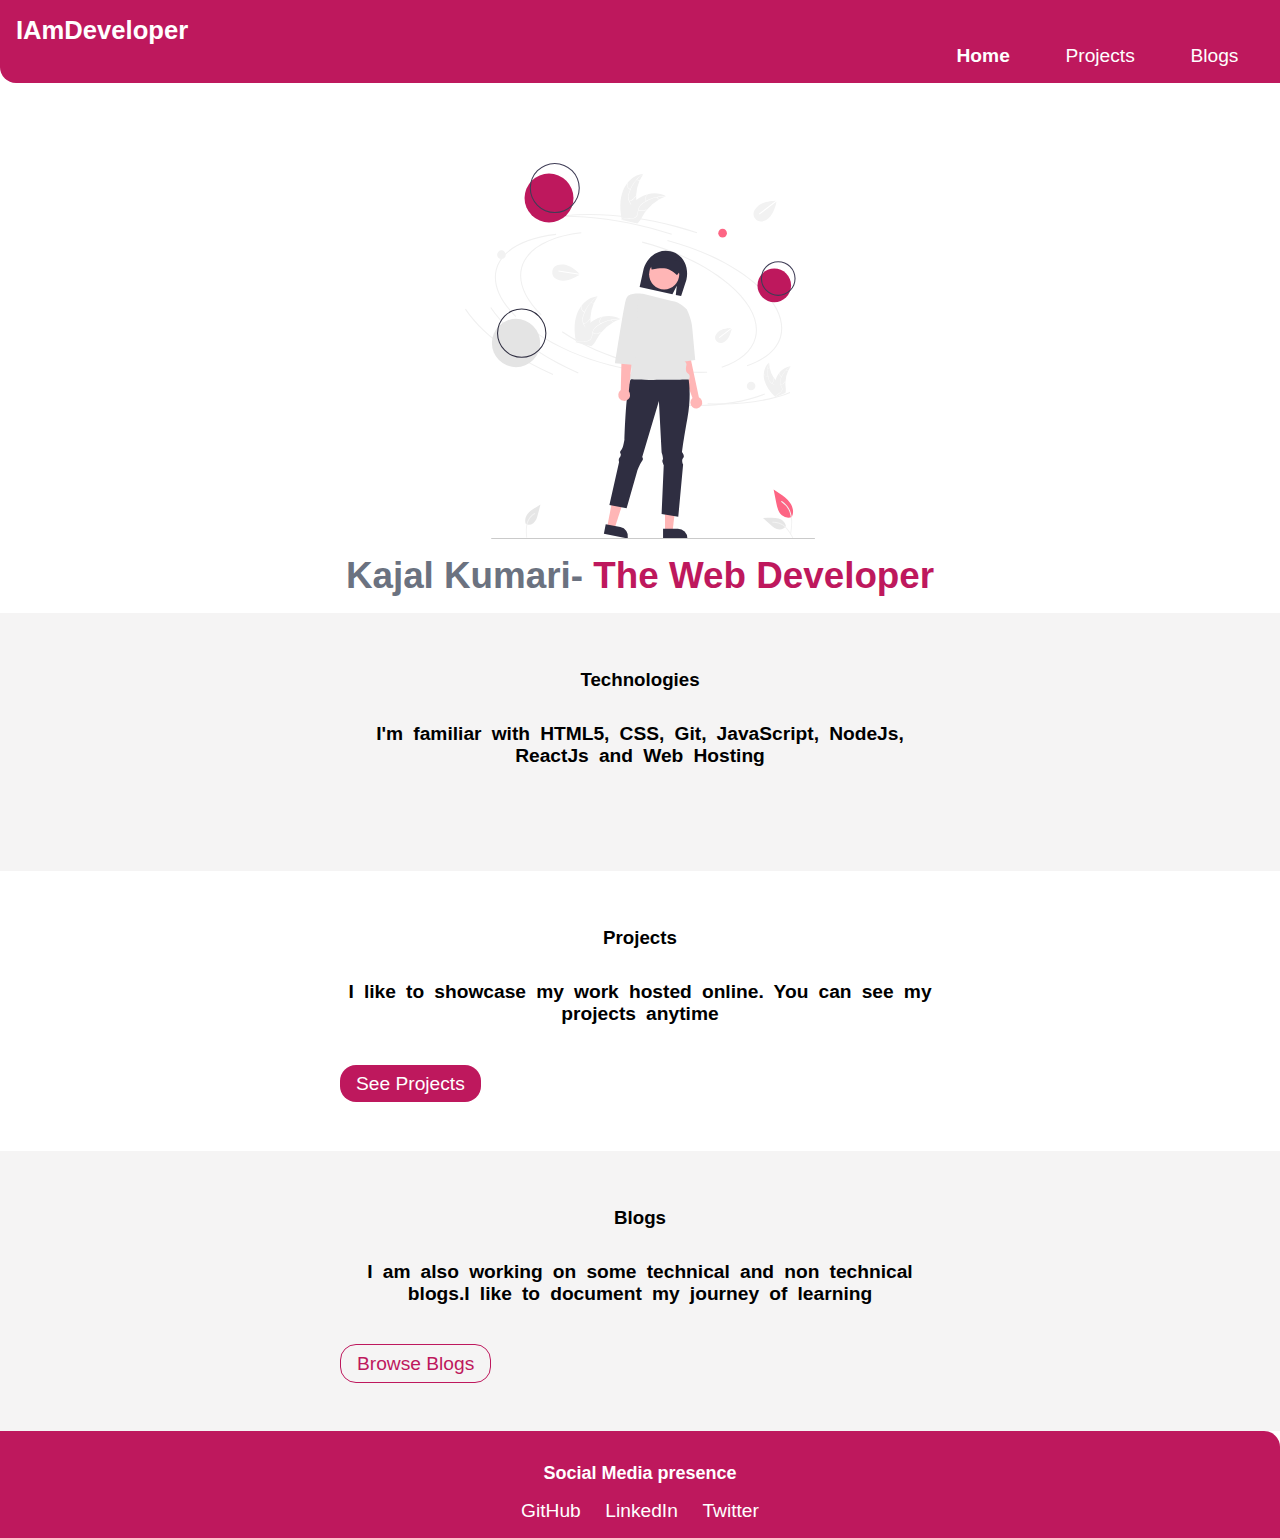
<file: index.html>
<!DOCTYPE html>
<html lang="en">

<head>
  <meta charset="UTF-8">
  <meta http-equiv="X-UA-Compatible" content="IE=edge">
  <meta name="viewport" content="width=device-width, initial-scale=1.0">
  <title>Home | Kajal Kumari</title>
  <link rel="stylesheet" href="styles.css">
</head>

<body>
  <nav class="navigation ">

    <div class="nav-brand">IAmDeveloper</div>
    <ul class="list-non-bullet nav-pills ">
      <li class="list-item-inline ">
        <a class="link link-active" href="/">Home</a>
      </li>
      <li class="list-item-inline ">
        <a class="link" href="/projects.html">Projects</a>
      </li>
      <li class="list-item-inline ">
        <a class="link" href="/blogs.html">Blogs</a>
      </li>
    </ul>
  </nav>
  <header class="hero">
    <img src="images\heroImg.svg" alt="" class="hero-image">
    <h1 class="hero-heading">Kajal Kumari- <span class="header-heading-inverted">The Web Developer</span> </h1>
  </header>





  <section class="section ow">
    <div class="container container-center">
      <h3>Technologies</h3>
      <p><strong>I'm familiar with HTML5, CSS, Git, JavaScript, NodeJs, ReactJs and Web Hosting</strong> </p>
    </div>
  </section>
  <section class="section">
    <div class="container container-center">
      <h3>Projects</h3>
      <p><strong>I like to showcase my work hosted online. You can see my projects anytime</strong> </p>
      <a href="projects.html" class="link link-primary">See Projects</a>
    </div>
  </section>
  <section class="section ow">
    <div class="container container-center">
      <h3>Blogs</h3>
      <p><strong>I am also working on some technical and non technical blogs.I like to document my journey of learning
        </strong> </p>
      <a href="blogs.html" class="link link-secondary">Browse Blogs</a>
    </div>
  </section>

  <footer class="footer-header footer conatiner">
    <div class="footer-header">Social Media presence</div>
    <ul class="social-links list-non-bullet">
      <li class="link list-item-inline"><a href="https://github.com/Developers-codz" target="_blank">GitHub</a> </li>
      <li class="link list-item-inline"><a href="https://www.linkedin.com/in/kajal-kumari-52bab41aa/" target="_blank">LinkedIn</a> </li>
       <li class="link list-item-inline"><a href="https://twitter.com/Kajal3310?t=uOvyxW5qkk-wDEIuJ-IX7w&s=08" target="_blank">Twitter</a> </li>

    </ul>
  </footer>
</body>

</html>
</file>
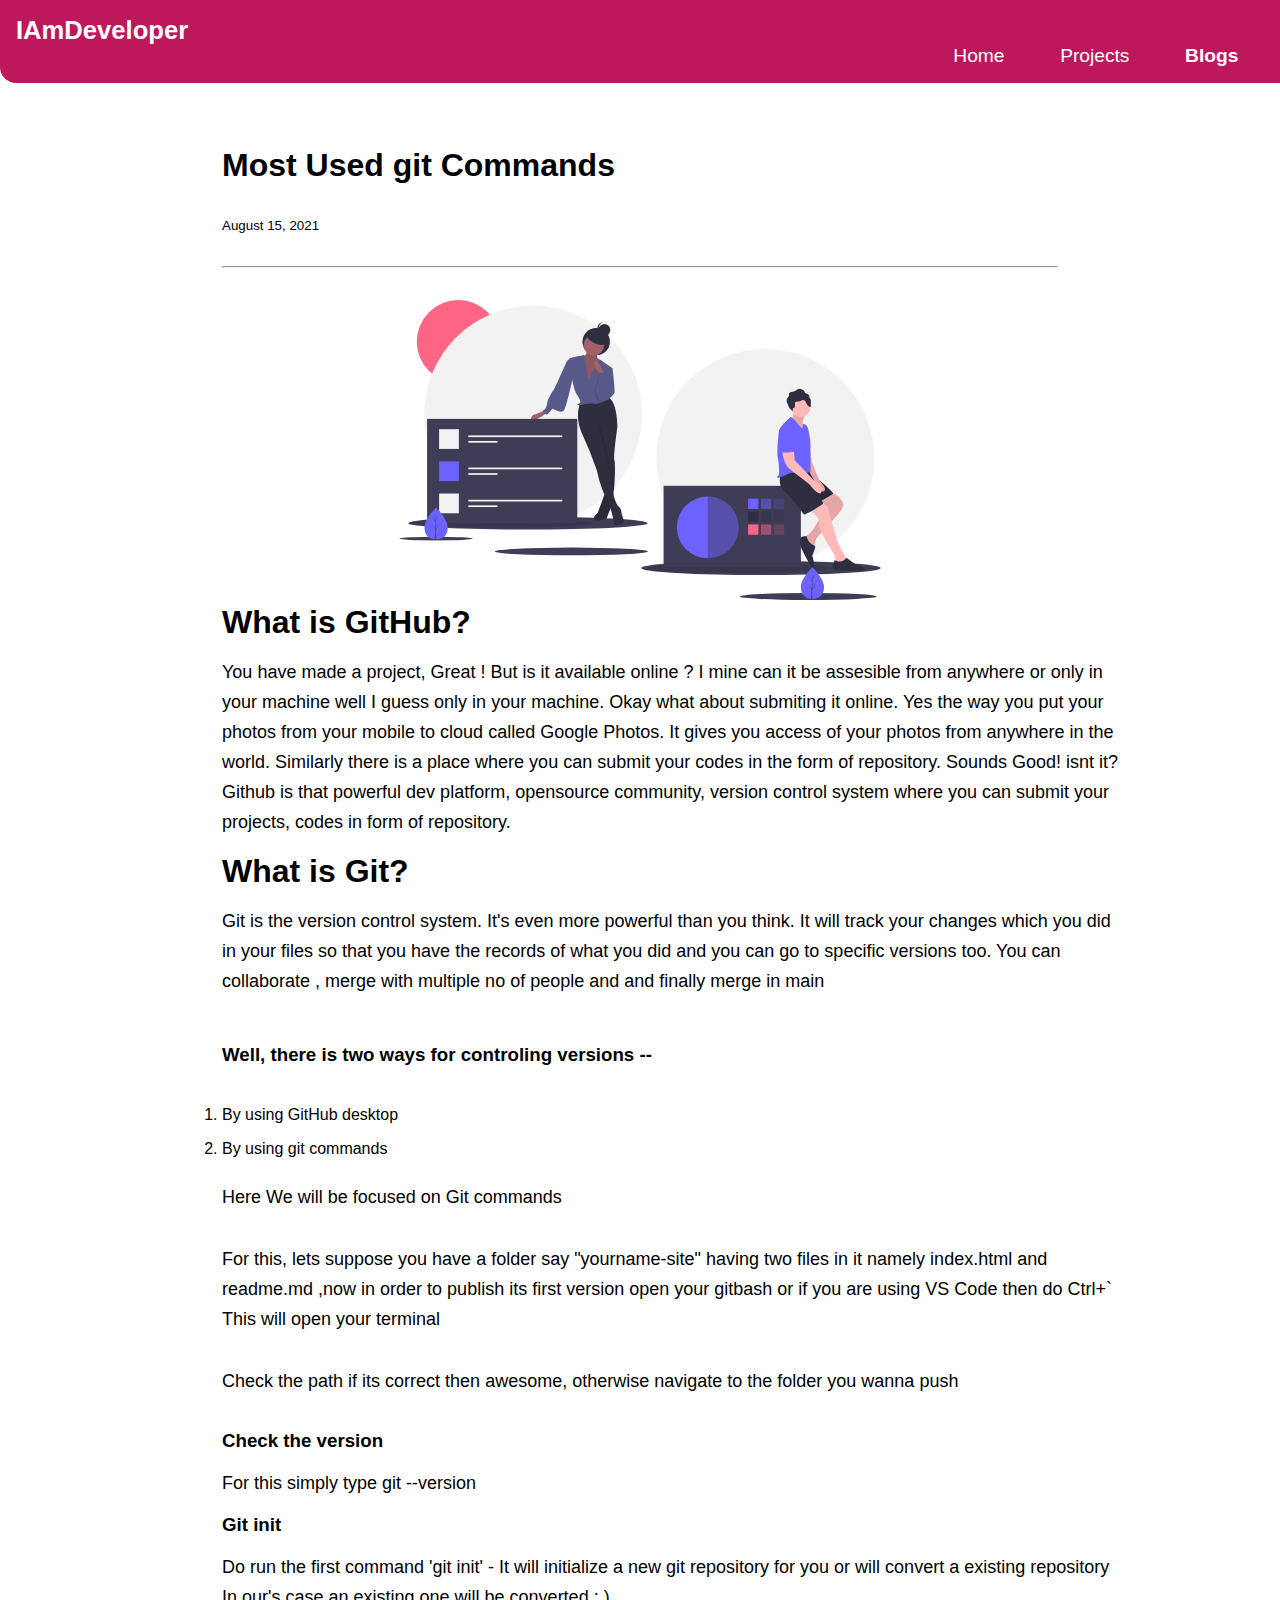
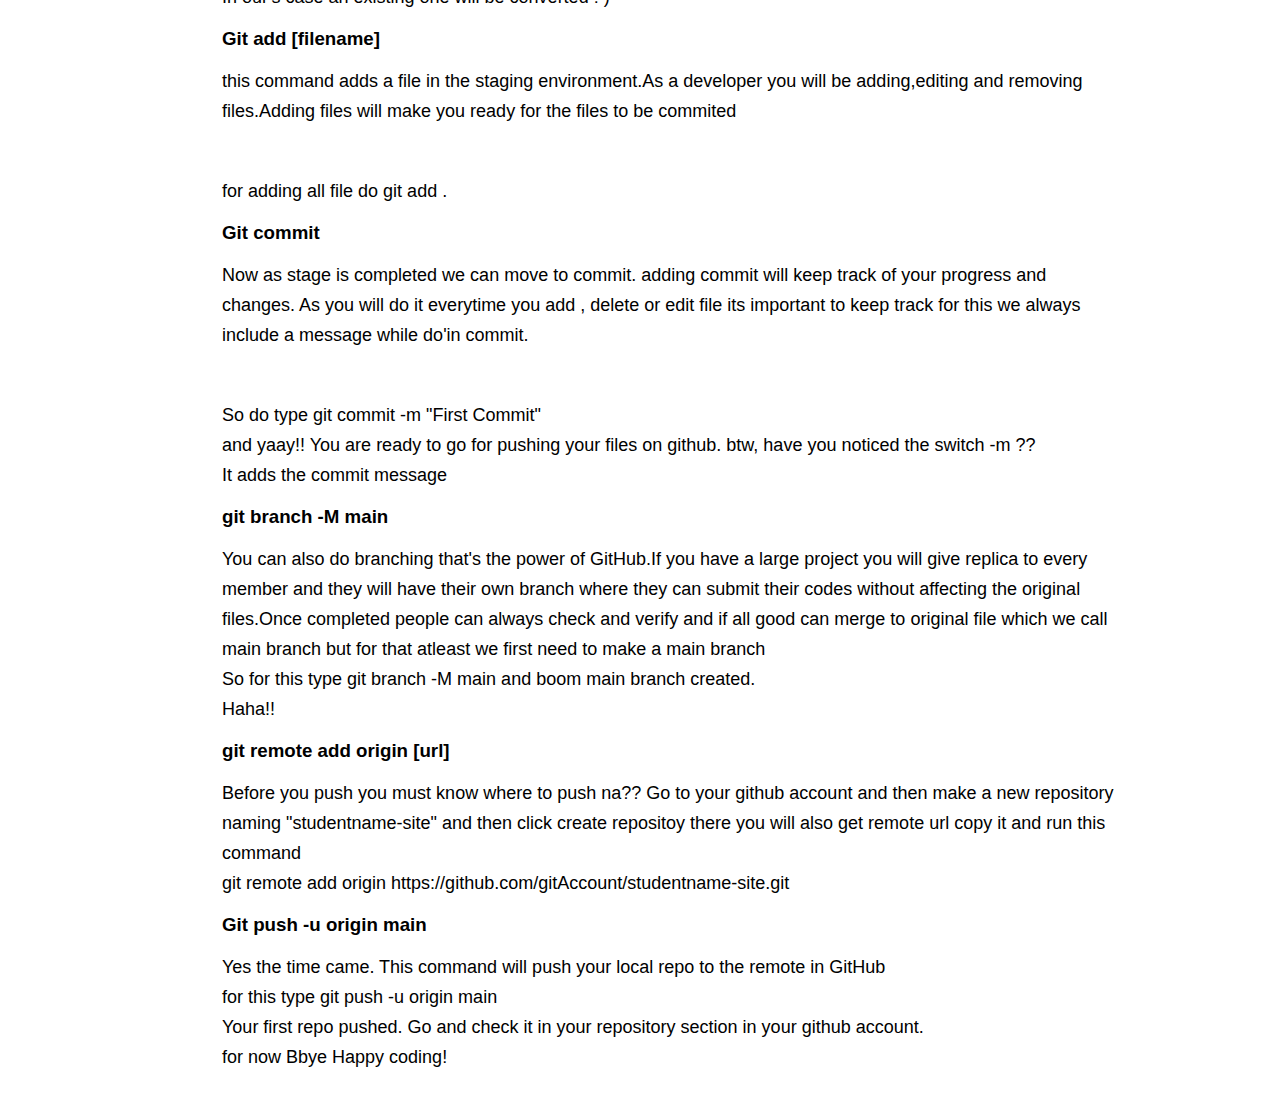
<file: blogPage.html>
<!DOCTYPE html>
<html lang="en">
<head>
    <meta charset="UTF-8">
    <meta http-equiv="X-UA-Compatible" content="IE=edge">
    <meta name="viewport" content="width=device-width, initial-scale=1.0">
    <title>Most Used GitHub Commands</title>
    <link rel="stylesheet" href="styles.css">
</head>
<body>
    <nav class="navigation ">

        <div class="nav-brand">IAmDeveloper</div>
        <ul class="list-non-bullet nav-pills ">
            <li class="list-item-inline ">
                <a class="link " href="/">Home</a>
            </li>
            <li class="list-item-inline ">
                <a class="link" href="/projects.html">Projects</a>
            </li>
            <li class="list-item-inline ">
                <a class="link link-active" href="/blogs.html">Blogs</a>
            </li>
        </ul>
    </nav>
    <div class=" blog-div padding-md margin-md">
        
        <h1 class="hero-heading margin-md ">Most Used <strong>git Commands</strong>  </h1>
        <small>August 15, 2021</small>
        <hr>
        <img  class="blog-image "src="\images\blogThumbnail.svg" alt="" class="hero-image">

        <div class="blog-div">
            <h1 class="hero-heading ">What is <strong>GitHub?</strong>  </h1>
            <p>You have made a project, Great ! But is it available online ? I mine can it be assesible from anywhere or only in your machine well I guess only in your machine. Okay what about submiting it online. Yes the way you put your photos from your mobile to cloud called Google Photos. It gives you access of your photos from anywhere in the world. Similarly  there is a place where you can submit your codes in the form of repository. 
                Sounds Good! isnt it?
                Github is that powerful dev platform, opensource community, version control system where you can submit your projects, codes in form of repository.
                </p>
               
            <h1 class="hero-heading">What is <strong>Git?</strong>  </h1>
            <p>Git is the version control system. It's even more powerful than you think. It will track your changes which you did in your files so that you have the records of what you did and you can go to specific versions too. You can collaborate , merge with multiple no of people and and finally merge in main
                </p>
                <h3 class="hero-heading margin-md">Well, there is two ways for controling versions --
                    </h3>
                    <ol class=" ">
                        <li class="list-spaced" > By using GitHub desktop</li>
                        <li class="list-spaced">By using git commands</li>
                    </ol>

                    <p>Here We will be focused on Git commands</p>
                    <p>For this, lets suppose you have a folder say "yourname-site"
                        having two files in it namely index.html and readme.md 
                        ,now in order to publish its first version open your gitbash or if you are using VS Code then do <strong> Ctrl+`  </strong> 
                        This will open your terminal
                    </p>
                    <p>Check the path if its correct then awesome, otherwise navigate to the folder you wanna push </p>

                <br>
                <h3>Check the version</h3>
                <p>For this simply type <strong>git --version</strong></p>
                <h3>Git init</h3>
                <p>Do run the first command 'git init' - It will initialize a new 
                    git repository for you or will convert a existing repository In our's case an existing one will be converted : )
                    
                </p>

                <h3>Git add [filename]</h3>
                <p>this command adds a file in the staging environment.As a developer you will be adding,editing and removing files.Adding files will make you ready for the files to be commited</p>
                <br>
                <p>for adding all file do <strong>git add .</strong></p>

                <h3>Git commit</h3>
                <p>Now as stage is completed we can move to commit. adding commit will keep track of your progress and changes.
                    As you will do it everytime you add , delete or edit file its important to keep track for this we always include a message while do'in commit.
                </p>
                <br>
                <p>So do type <strong>git commit -m "First Commit"</strong><br> and yaay!!  You are ready to go for pushing your files on github. btw, have you noticed the switch -m ??
                <br>It adds the commit message</p>

                <h3>git branch -M main</h3>
                <p>You can also do branching that's the power of GitHub.If you have a large project you will give replica to every member and they will have their own branch where they can submit their codes without affecting the original files.Once completed people can always check and verify and if all good can merge to original file which we call main branch but for that atleast we first need to make a main branch <br>
                So for this type git branch -M main
                and boom main branch created.
                <br>
                Haha!!
                </p>


                <h3>git remote add origin [url]</h3>
                <p> Before you push you must know where to push na?? Go to your github account and then make a new repository naming "studentname-site" and then click create repositoy there you will also get remote url copy it and run this command
                <br>git remote add origin https://github.com/gitAccount/studentname-site.git</p>

               

                <h3>Git push -u origin main</h3>
                <p>Yes the time came. This command will push your local repo to the remote in GitHub
                <br>
                    for this type <strong>git push -u origin main</strong>
                    <br>
                    Your first repo pushed. Go and check it in your repository section in your github account. 
                    <br>
                    for now Bbye Happy coding!



            </p>


               
        </div>
    </div>
</body>
</html>
</file>
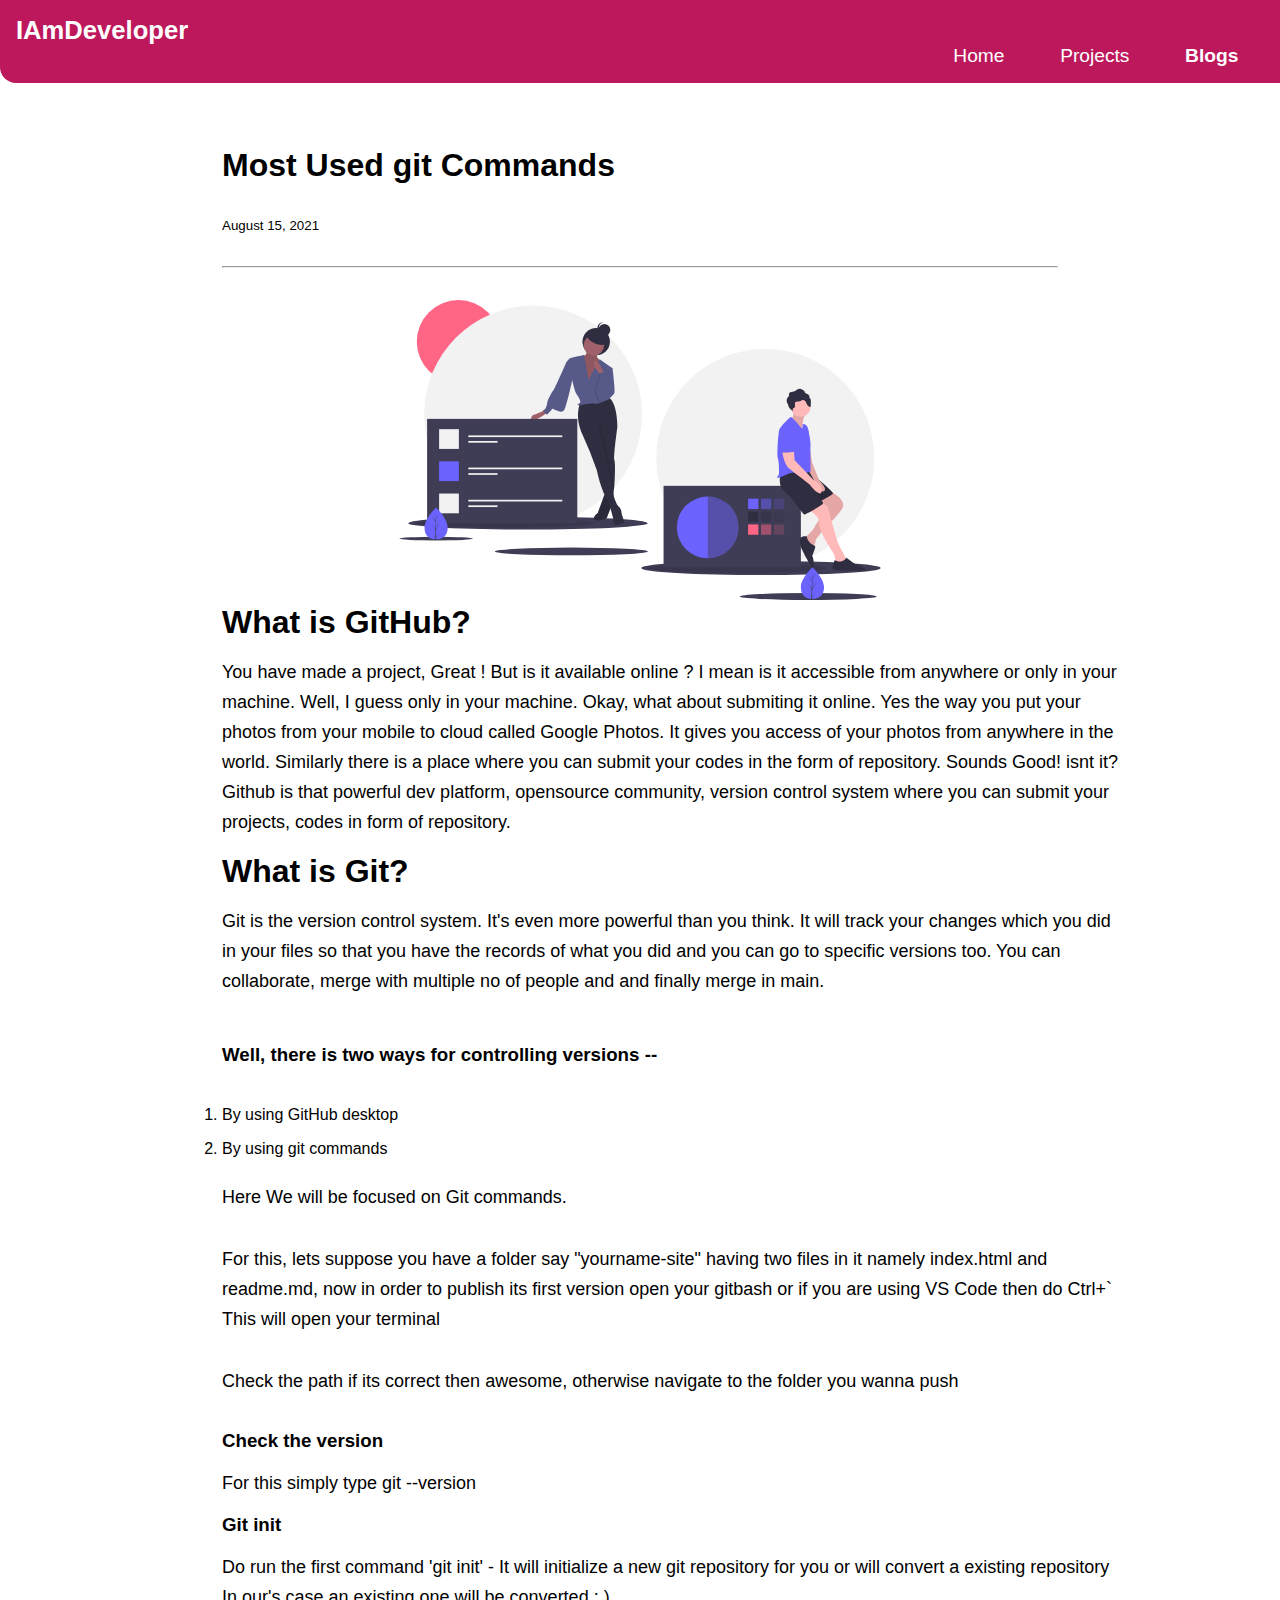
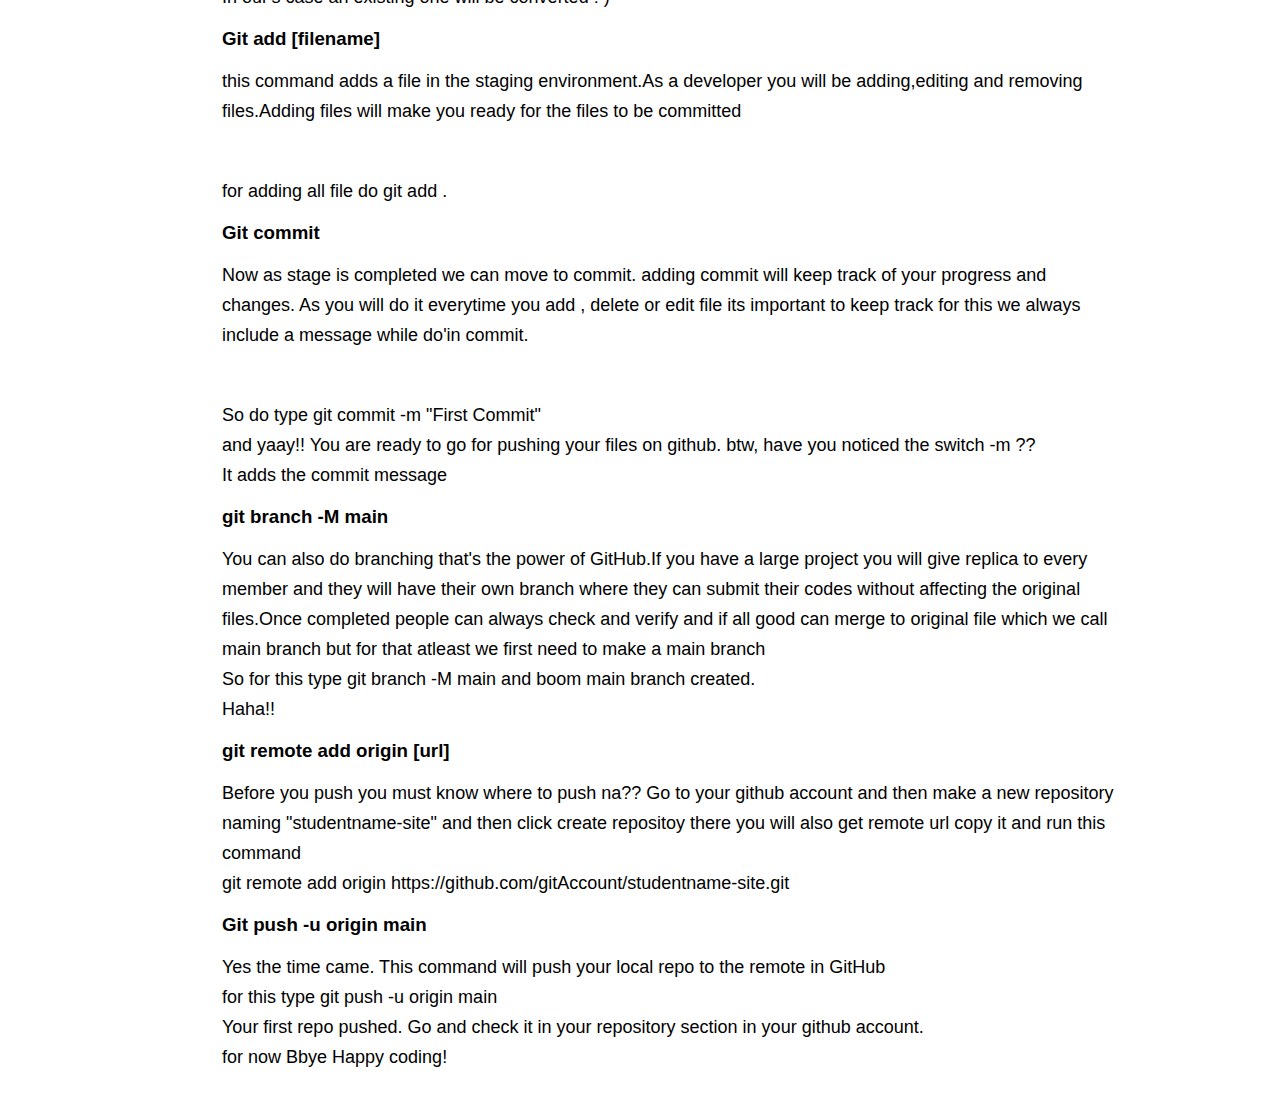
<file: blogPage1.html>
<!DOCTYPE html>
<html lang="en">
<head>
    <meta charset="UTF-8">
    <meta http-equiv="X-UA-Compatible" content="IE=edge">
    <meta name="viewport" content="width=device-width, initial-scale=1.0">
    <title>Most Used GitHub Commands</title>
    <link rel="stylesheet" href="styles.css">
</head>
<body>
    <nav class="navigation ">

        <div class="nav-brand">IAmDeveloper</div>
        <ul class="list-non-bullet nav-pills ">
            <li class="list-item-inline ">
                <a class="link " href="/">Home</a>
            </li>
            <li class="list-item-inline ">
                <a class="link" href="/projects.html">Projects</a>
            </li>
            <li class="list-item-inline ">
                <a class="link link-active" href="/blogs.html">Blogs</a>
            </li>
        </ul>
    </nav>
    <div class=" blog-div padding-md margin-md">
        
        <h1 class="hero-heading margin-md ">Most Used <strong>git Commands</strong>  </h1>
        <small>August 15, 2021</small>
        <hr>
        <img  class="blog-image "src="\images\blogThumbnail.svg" alt="" class="hero-image">

        <div class="blog-div">
            <h1 class="hero-heading ">What is <strong>GitHub?</strong>  </h1>
            <p>You have made a project, Great ! But is it available online ? I mean is it accessible from anywhere or only in your machine. Well, I guess only in your machine. Okay, what about submiting it online. Yes the way you put your photos from your mobile to cloud called Google Photos. It gives you access of your photos from anywhere in the world. Similarly  there is a place where you can submit your codes in the form of repository. 
                Sounds Good! isnt it?
                Github is that powerful dev platform, opensource community, version control system where you can submit your projects, codes in form of repository.
                </p>
               
            <h1 class="hero-heading">What is <strong>Git?</strong>  </h1>
            <p>Git is the version control system. It's even more powerful than you think. It will track your changes which you did in your files so that you have the records of what you did and you can go to specific versions too. You can collaborate, merge with multiple no of people and and finally merge in main.
                </p>
                <h3 class="hero-heading margin-md">Well, there is two ways for controlling versions --
                    </h3>
                    <ol class=" ">
                        <li class="list-spaced" > By using GitHub desktop</li>
                        <li class="list-spaced">By using git commands</li>
                    </ol>

                    <p>Here We will be focused on Git commands.</p>
                    <p>For this, lets suppose you have a folder say "yourname-site"
                        having two files in it namely index.html and readme.md, now in order to publish its first version open your gitbash or if you are using VS Code then do <strong> Ctrl+`  </strong> 
                        This will open your terminal
                    </p>
                    <p>Check the path if its correct then awesome, otherwise navigate to the folder you wanna push </p>

                <br>
                <h3>Check the version</h3>
                <p>For this simply type <strong>git --version</strong></p>
                <h3>Git init</h3>
                <p>Do run the first command 'git init' - It will initialize a new 
                    git repository for you or will convert a existing repository In our's case an existing one will be converted : )
                    
                </p>

                <h3>Git add [filename]</h3>
                <p>this command adds a file in the staging environment.As a developer you will be adding,editing and removing files.Adding files will make you ready for the files to be committed</p>
                <br>
                <p>for adding all file do <strong>git add .</strong></p>

                <h3>Git commit</h3>
                <p>Now as stage is completed we can move to commit. adding commit will keep track of your progress and changes.
                    As you will do it everytime you add , delete or edit file its important to keep track for this we always include a message while do'in commit.
                </p>
                <br>
                <p>So do type <strong>git commit -m "First Commit"</strong><br> and yaay!!  You are ready to go for pushing your files on github. btw, have you noticed the switch -m ??
                <br>It adds the commit message</p>

                <h3>git branch -M main</h3>
                <p>You can also do branching that's the power of GitHub.If you have a large project you will give replica to every member and they will have their own branch where they can submit their codes without affecting the original files.Once completed people can always check and verify and if all good can merge to original file which we call main branch but for that atleast we first need to make a main branch <br>
                So for this type git branch -M main
                and boom main branch created.
                <br>
                Haha!!
                </p>


                <h3>git remote add origin [url]</h3>
                <p> Before you push you must know where to push na?? Go to your github account and then make a new repository naming "studentname-site" and then click create repositoy there you will also get remote url copy it and run this command
                <br>git remote add origin https://github.com/gitAccount/studentname-site.git</p>

               

                <h3>Git push -u origin main</h3>
                <p>Yes the time came. This command will push your local repo to the remote in GitHub
                <br>
                    for this type <strong>git push -u origin main</strong>
                    <br>
                    Your first repo pushed. Go and check it in your repository section in your github account. 
                    <br>
                    for now Bbye Happy coding!



            </p>


               
        </div>
    </div>
</body>
</html>
</file>
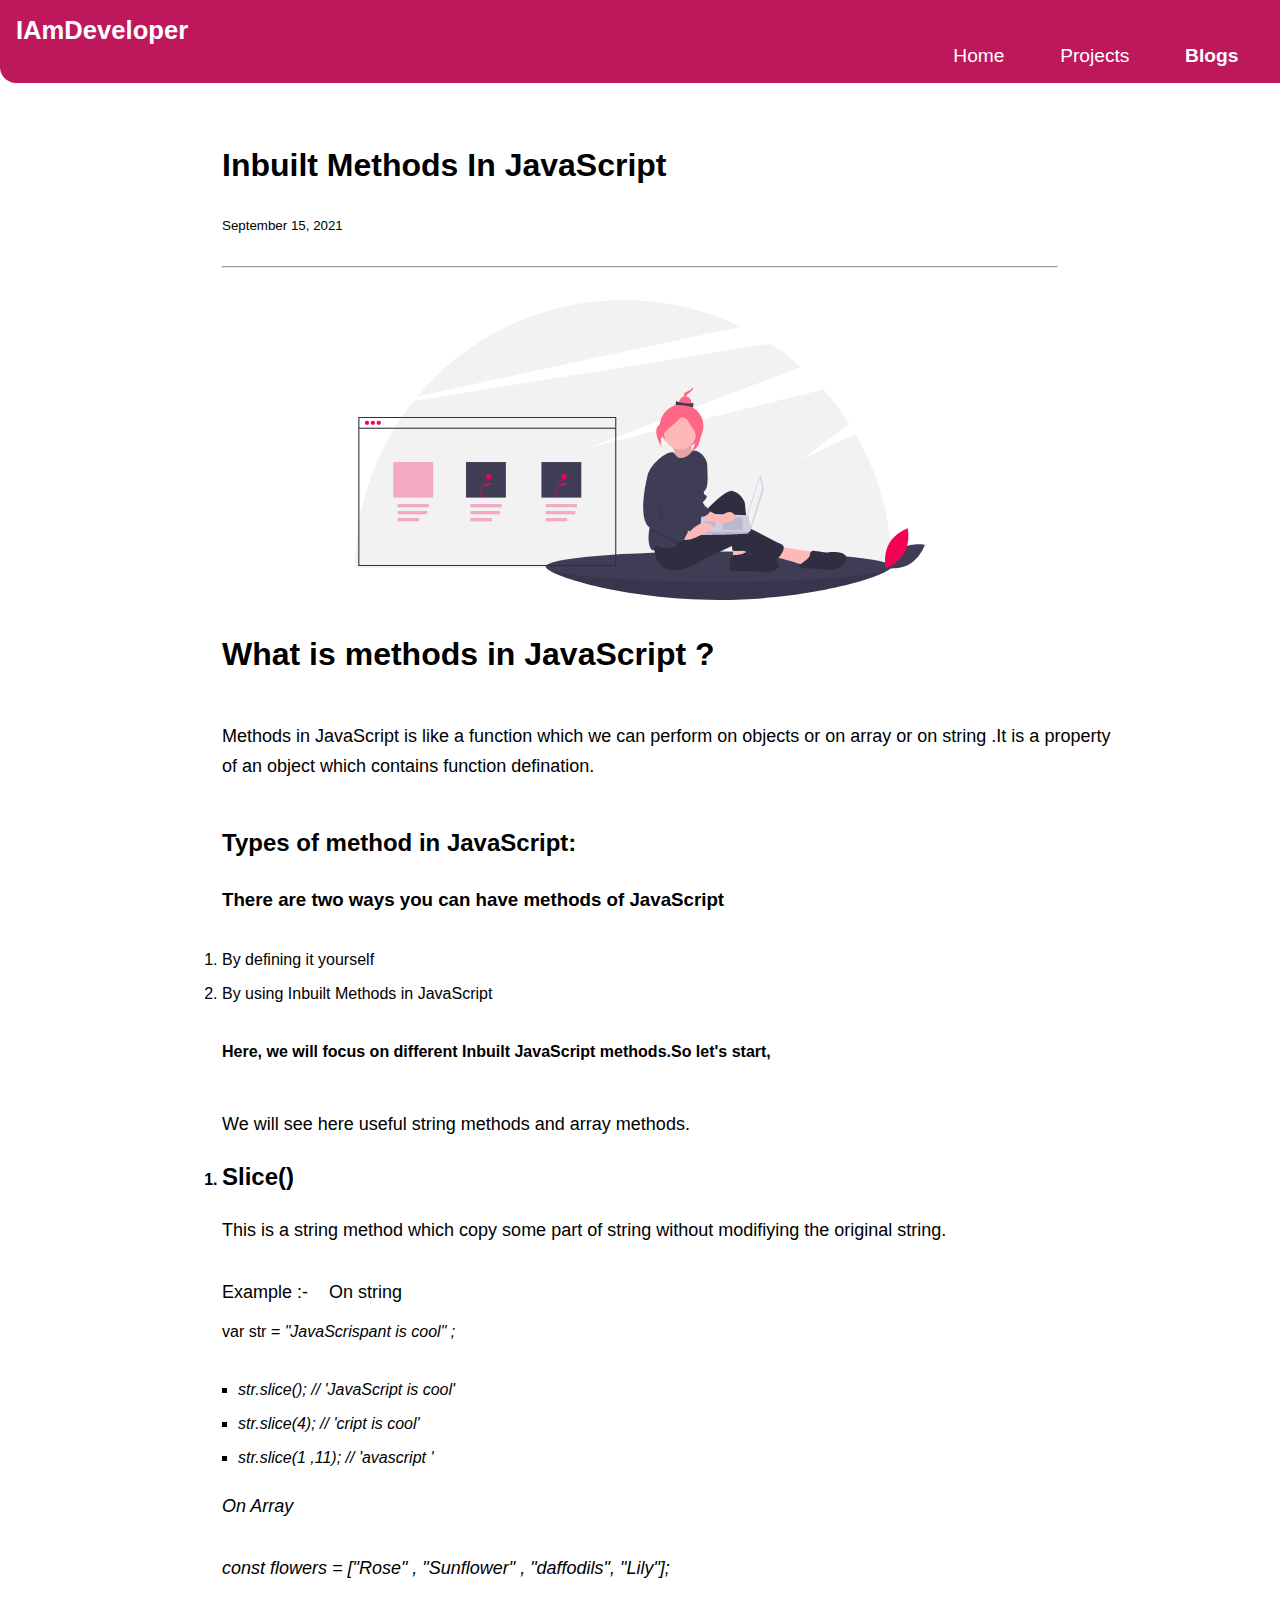
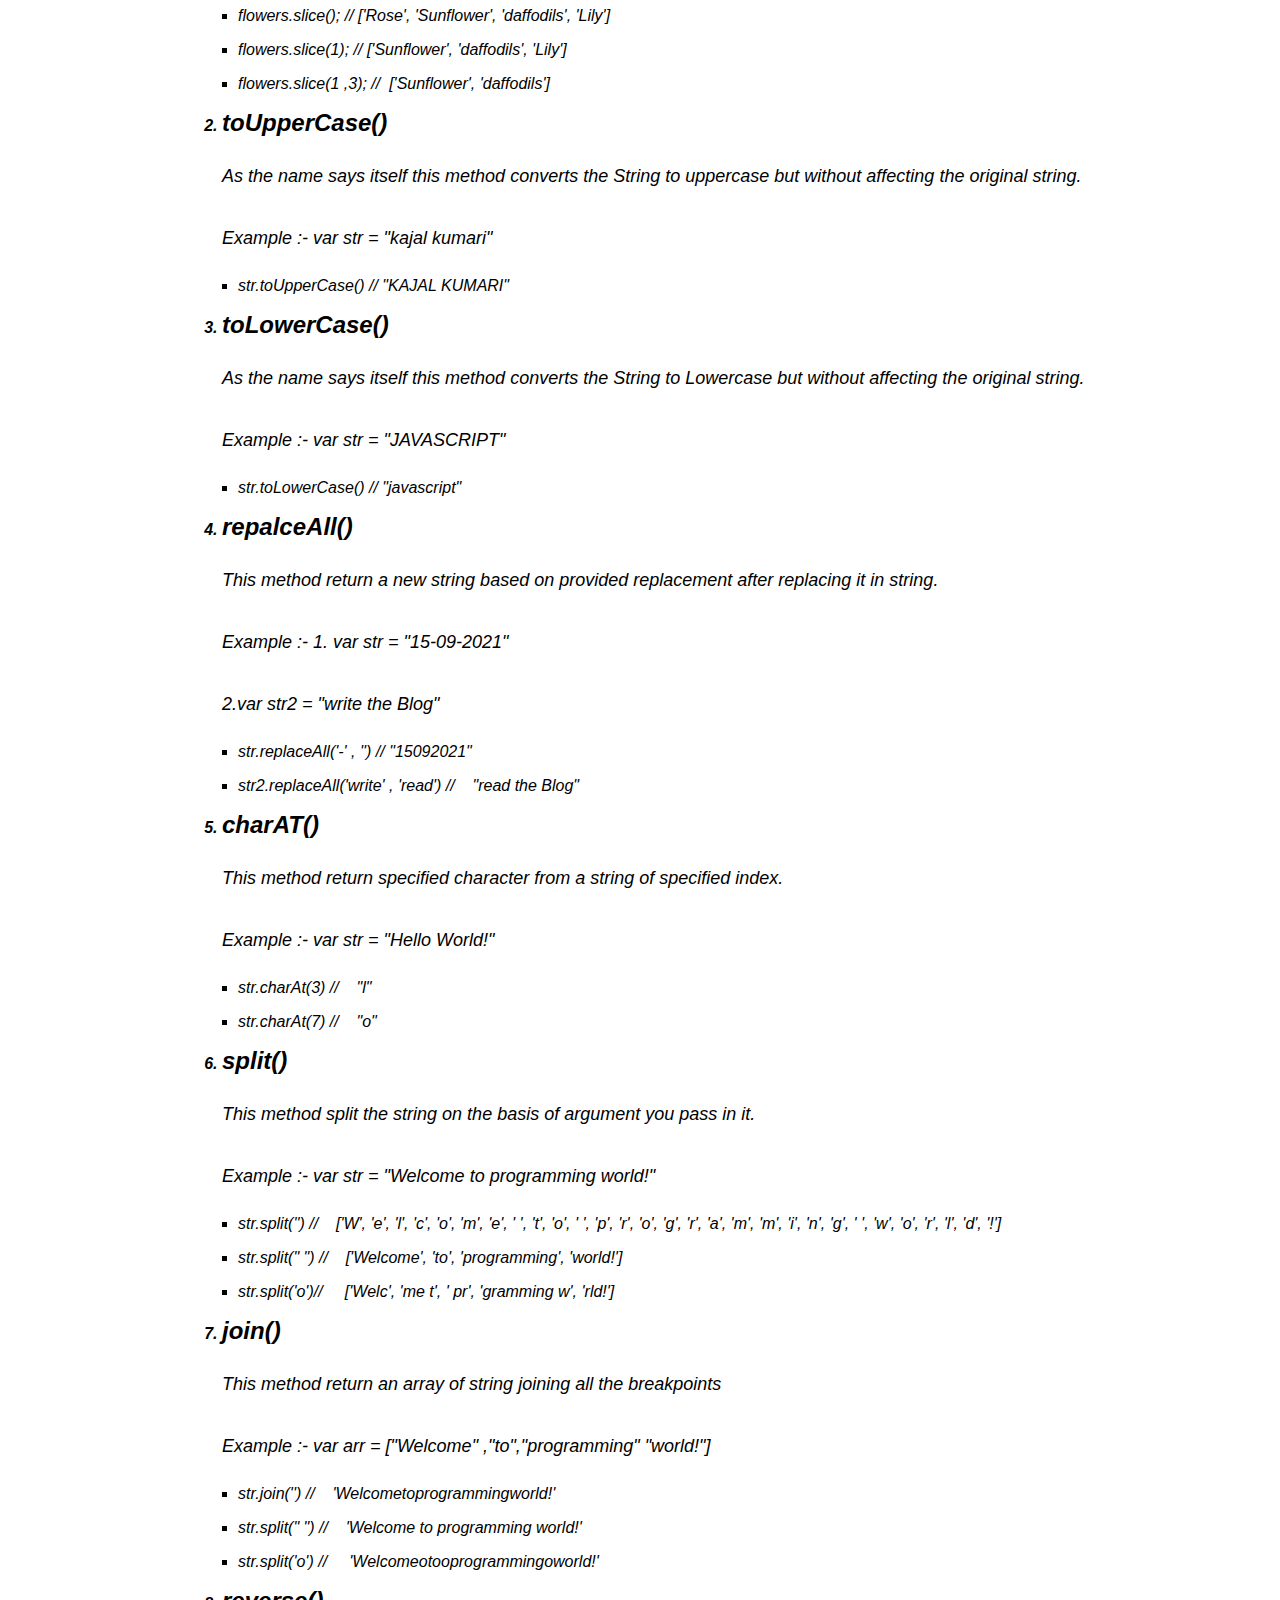
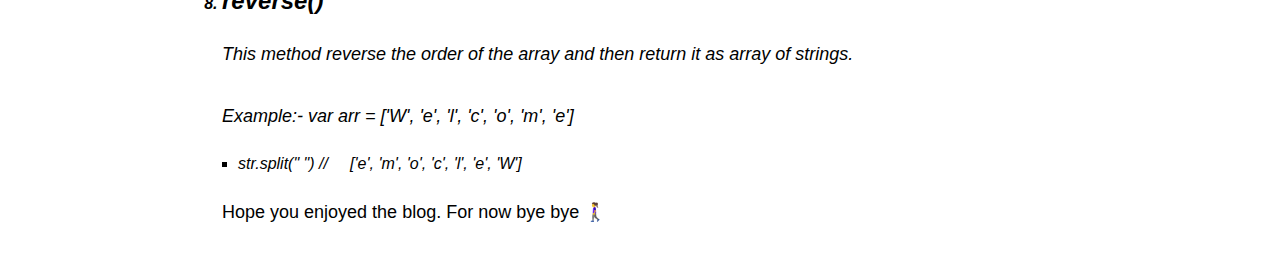
<file: blogPage2.html>
<!DOCTYPE html>
<html lang="en">

<head>
    <meta charset="UTF-8">
    <meta http-equiv="X-UA-Compatible" content="IE=edge">
    <meta name="viewport" content="width=device-width, initial-scale=1.0">
    <title>Inbuilt Methods In JavaScript</title>
    <link rel="stylesheet" href="styles.css">
</head>

<body>
    <nav class="navigation ">

        <div class="nav-brand">IAmDeveloper</div>
        <ul class="list-non-bullet nav-pills ">
            <li class="list-item-inline ">
                <a class="link " href="/">Home</a>
            </li>
            <li class="list-item-inline ">
                <a class="link" href="/projects.html">Projects</a>
            </li>
            <li class="list-item-inline ">
                <a class="link link-active" href="/blogs.html">Blogs</a>
            </li>
        </ul>
    </nav>
    <div class=" blog-div padding-md margin-md">

        <h1 class="hero-heading margin-md ">Inbuilt Methods In JavaScript </h1>
        <small>September 15, 2021</small>
        <hr>
        <img class="blog-image " src="\images\blogThumbnail2.svg" alt="" class="hero-image">

        <div class="blog-div">
            <h1 class="hero-heading margin-md ">What is methods in JavaScript ?</h1>

            <p>Methods in JavaScript is like a function which we can perform on objects or on array or on string .It is
                a property of an object which contains function defination.</p>
            <h2 class="hero-heading margin-md">Types of method in JavaScript: </h2>
            <h3 class="hero-heading margin-md">There are two ways you can have methods of JavaScript</h3>
            <ol class=" ">
                <li class="list-spaced"> By defining it yourself</li>
                <li class="list-spaced ">By using Inbuilt Methods in JavaScript</li>
            </ol>
            <h4 class="hero-heading margin-md">Here, we will focus on different Inbuilt JavaScript methods.So let's
                start,</h4>
            <p>We will see here useful string methods and array methods. </p>

            <ol class=" ">
                <li class="list-spaced bold">
                    <h2> Slice()</h2>
                </li>
                <p>This is a string method which copy some part of string without modifiying the original string.</p>
                <p>Example :- <span class=" margin-md margin-sm-left">On string</span>

                </p>
                var str = <span class="italic">
                    "JavaScrispant is cool" ;</p>


                    <ul type="square">
                        <li class="italic list-spaced margin-sm-left">str.slice(); // 'JavaScript is cool'</li>
                        <li class="italic list-spaced margin-sm-left">str.slice(4); // 'cript is cool'</li>
                        <li class="italic list-spaced margin-sm-left">str.slice(1 ,11); // 'avascript '</li>
                    </ul>


                   
                    <p><span class=" margin-md ">On Array</span></p>
                    <p>const flowers = ["Rose" , "Sunflower" , "daffodils", "Lily"];</p>
                    <ul type="square">
                        <li class="italic list-spaced margin-sm-left">flowers.slice(); // ['Rose', 'Sunflower',
                            'daffodils', 'Lily']</li>
                        <li class="italic list-spaced margin-sm-left">flowers.slice(1); // ['Sunflower', 'daffodils',
                            'Lily']</li>
                        <li class="italic list-spaced margin-sm-left">flowers.slice(1 ,3); //  ['Sunflower',
                            'daffodils']</li>
                    </ul>

                    <li class="list-spaced bold">
                        <h2> toUpperCase()</h2>
                    </li>
                    <p>As the name says itself this method converts the String to uppercase but without affecting the
                        original string.</p>
                    <p>Example :- var str = <span class="italic">"kajal kumari"</span>
                    </p>
                    <ul type="square">
                        <li class="italic list-spaced margin-sm-left">str.toUpperCase() // "KAJAL KUMARI"</li>

                    </ul>
                    <li class="list-spaced bold">
                        <h2> toLowerCase()</h2>
                    </li>
                    <p>As the name says itself this method converts the String to Lowercase but without affecting the
                        original string.</p>
                    <p>Example :- var str = <span class="italic">"JAVASCRIPT"</span>
                    </p>
                    <ul type="square">
                        <li class="italic list-spaced margin-sm-left">str.toLowerCase() // "javascript"</li>
                    </ul>
                    <li class="list-spaced bold" ><h2> repalceAll()</h2></li>
                    <p>This method return a new string based on provided replacement after replacing it in string.  </p>
                    <p>Example :- 1. var str = <span class="italic">"15-09-2021"</span></p>
                    <p>2.var str2 = "write the Blog"</p>

                    <ul type="square">
                        <li class="italic list-spaced margin-sm-left">str.replaceAll('-' , '') // "15092021"</li>
                        <li class="italic list-spaced margin-sm-left">str2.replaceAll('write' , 'read') // &nbsp; &nbsp;"read the Blog"</li>
                    </ul>
                    <li class="list-spaced bold" ><h2> charAT()</h2></li>
                    <p>This method return specified character from a string of specified index.</p>
                    <p>Example :-  var str = <span class="italic">"Hello World!"</span></p>
                    <ul type="square">
                        <li class="italic list-spaced margin-sm-left">str.charAt(3) // &nbsp; &nbsp;"l"</li>
                        <li class="italic list-spaced margin-sm-left">str.charAt(7) // &nbsp; &nbsp;"o"</li>
                    </ul>
                    <li class="list-spaced bold" ><h2> split()</h2></li>
                    <p>This method split the string on the basis of argument you pass in it.</p>
                    <p>Example :-  var str = <span class="italic">"Welcome to programming world!"</span></p>
                    <ul type="square">
                        <li class="italic list-spaced margin-sm-left">str.split('') // &nbsp; &nbsp;['W', 'e', 'l', 'c', 'o', 'm', 'e', ' ', 't', 'o', ' ', 'p', 'r', 'o', 'g', 'r', 'a', 'm', 'm', 'i', 'n', 'g', ' ', 'w', 'o', 'r', 'l', 'd', '!']</li>
                        <li class="italic list-spaced margin-sm-left">str.split(" ") // &nbsp; &nbsp;['Welcome', 'to', 'programming', 'world!']</li>
                        <li class="italic list-spaced margin-sm-left">str.split('o')//  &nbsp; &nbsp; ['Welc', 'me t', ' pr', 'gramming w', 'rld!']</li>
                    </ul>
                    <li class="list-spaced bold" ><h2> join()</h2></li>
                    <p>This method return an array of string joining all the breakpoints </p>
                    <p>Example :-  var arr = <span class="italic">["Welcome" ,"to","programming" "world!"]</span></p>
                    <ul type="square">
                        <li class="italic list-spaced margin-sm-left">str.join('') // &nbsp; &nbsp;'Welcometoprogrammingworld!'</li>
                        <li class="italic list-spaced margin-sm-left">str.split(" ") // &nbsp; &nbsp;'Welcome to programming world!'</li>
                        <li class="italic list-spaced margin-sm-left">str.split('o') //  &nbsp; &nbsp; 'Welcomeotooprogrammingoworld!'</li>
                    </ul>
                    <li class="list-spaced bold" ><h2> reverse()</h2></li>
                    <p>This method reverse the order of the array and then return it as array of strings.
                    </p>
                    <p>Example:- var arr = <span class="italic">['W', 'e', 'l', 'c', 'o', 'm', 'e']</span></p>

                    <ul type="square">
                       
                        <li class="italic list-spaced margin-sm-left">str.split(" ") // &nbsp; &nbsp; ['e', 'm', 'o', 'c', 'l', 'e', 'W']</li>
                        
                    </ul>
                    
            </ol>

            <p> Hope you enjoyed the blog. For now bye bye 🚶‍♀️</p>



        </div>
    </div>
</body>

</html>
</file>
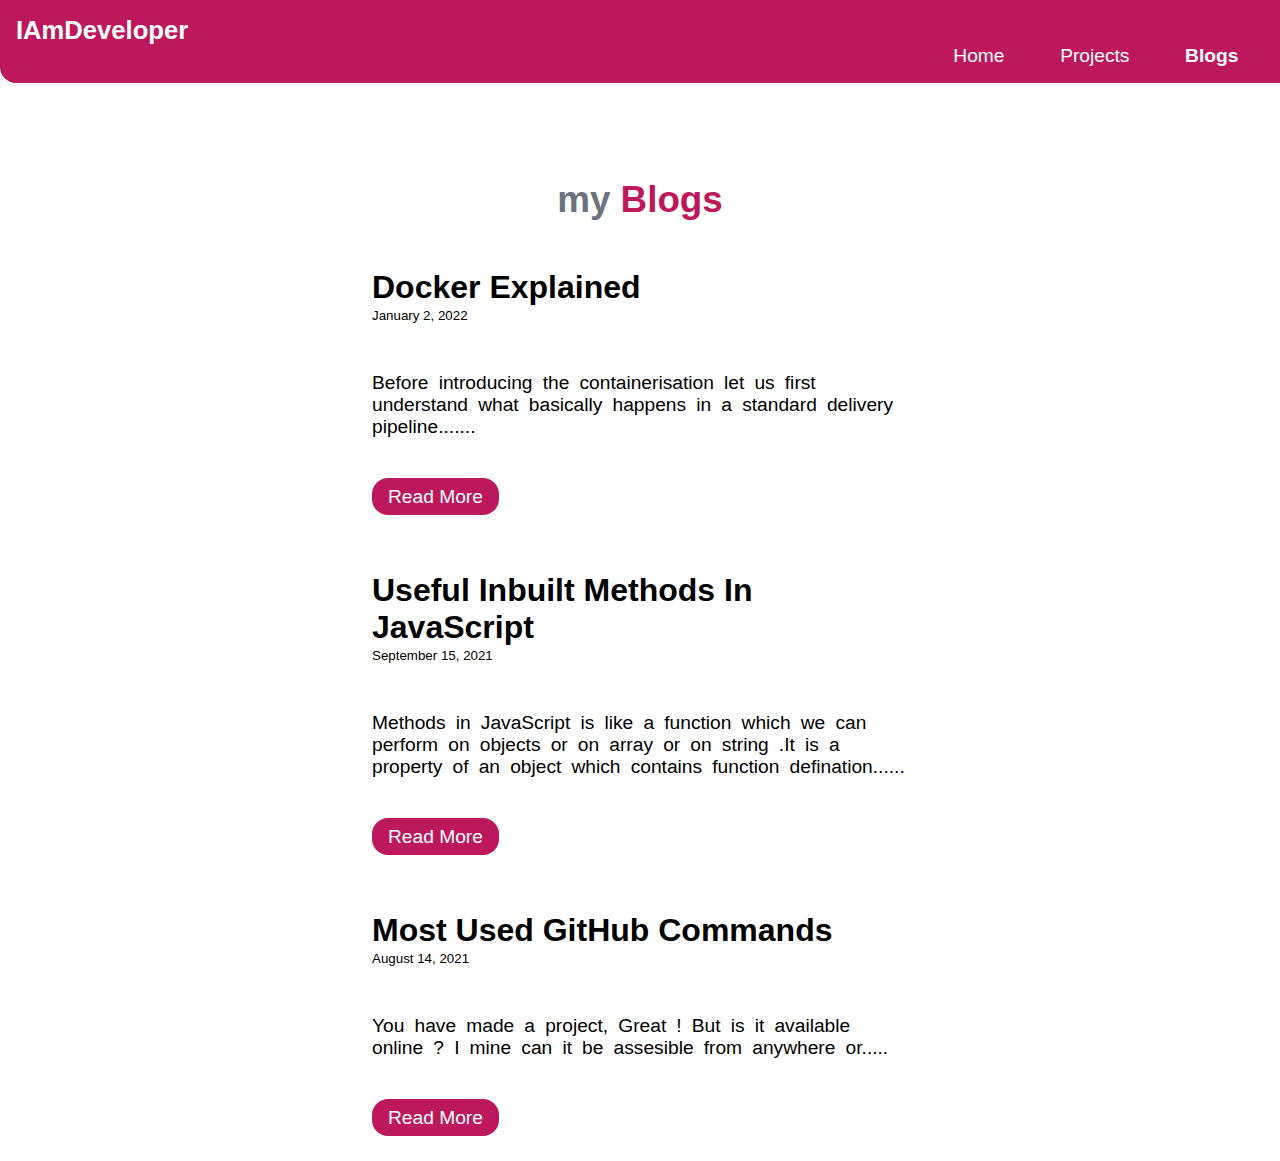
<file: blogs.html>
<!DOCTYPE html>
<html lang="en">

<head>
    <meta charset="UTF-8">
    <meta http-equiv="X-UA-Compatible" content="IE=edge">
    <meta name="viewport" content="width=device-width, initial-scale=1.0">
    <title>Blogs | Kajal Kumari
    </title>
    <link rel="stylesheet" href="styles.css">

</head>

<body>
    <nav class="navigation ">

        <div class="nav-brand">IAmDeveloper</div>
        <ul class="list-non-bullet nav-pills ">
            <li class="list-item-inline ">
                <a class="link " href="/">Home</a>
            </li>
            <li class="list-item-inline ">
                <a class="link" href="/projects.html">Projects</a>
            </li>
            <li class="list-item-inline ">
                <a class="link link-active" href="/blogs.html">Blogs</a>
            </li>
        </ul>
    </nav>
    <header class="hero">
        <h1 class="hero-heading">my <span class="header-heading-inverted">Blogs</span> </h1>
    </header>


    <ul class="list-non-bullet">
         <div class="container container-center padding-md">

            <li class="list">
                <h1>Docker Explained</h1>
                <small>January 2, 2022</small>
                <p class="margin-up-down">Before introducing the containerisation let us first understand what basically happens in a standard delivery pipeline.......</p>
                <a href="https://dev.to/developerscodz/docker-explained-what-is-containerisation-what-is-the-need-of-containerisation-what-is-docker-3d9l" class="link link-primary">Read More</a>
            </li>
        </div>
        <div class="container container-center padding-md">

            <li class="list">
                <h1>Useful Inbuilt Methods In JavaScript</h1>
                <small>September 15, 2021</small>
                <p class="margin-up-down">Methods in JavaScript is like a function which we can perform on objects or on array or on string .It is a property of an object which contains function defination......</p>
                <a href="blogPage2.html" class="link link-primary">Read More</a>
            </li>
        </div>
        <div class="container container-center padding-md">

            <li class="list">
                <h1>Most Used GitHub Commands</h1>
                <small>August 14, 2021</small>
                <p class="margin-up-down">You have made a project, Great ! But is it available online ? I mine can it be assesible from anywhere or.....</p>
                <a href="blogPage1.html" class="link link-primary">Read More</a>
            </li>
        </div>
        

    </ul>
</body>

</html>
</file>
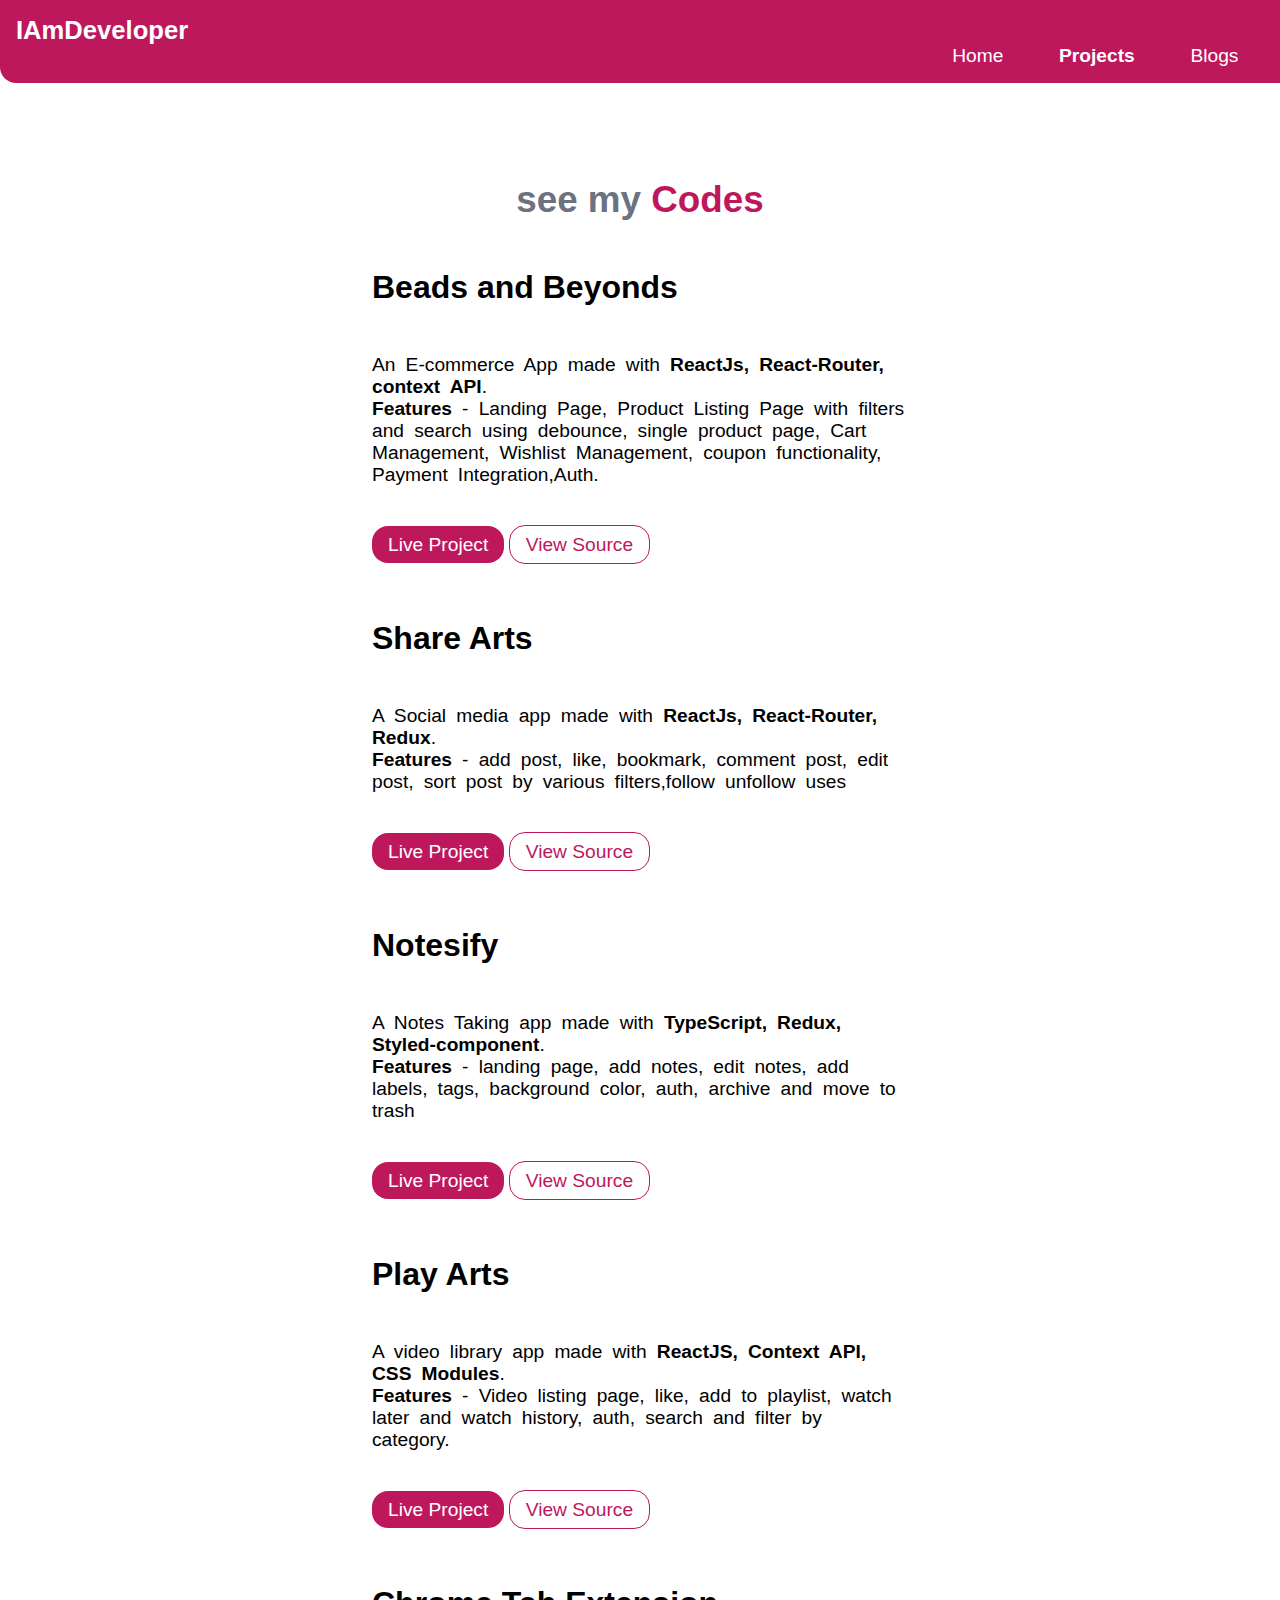
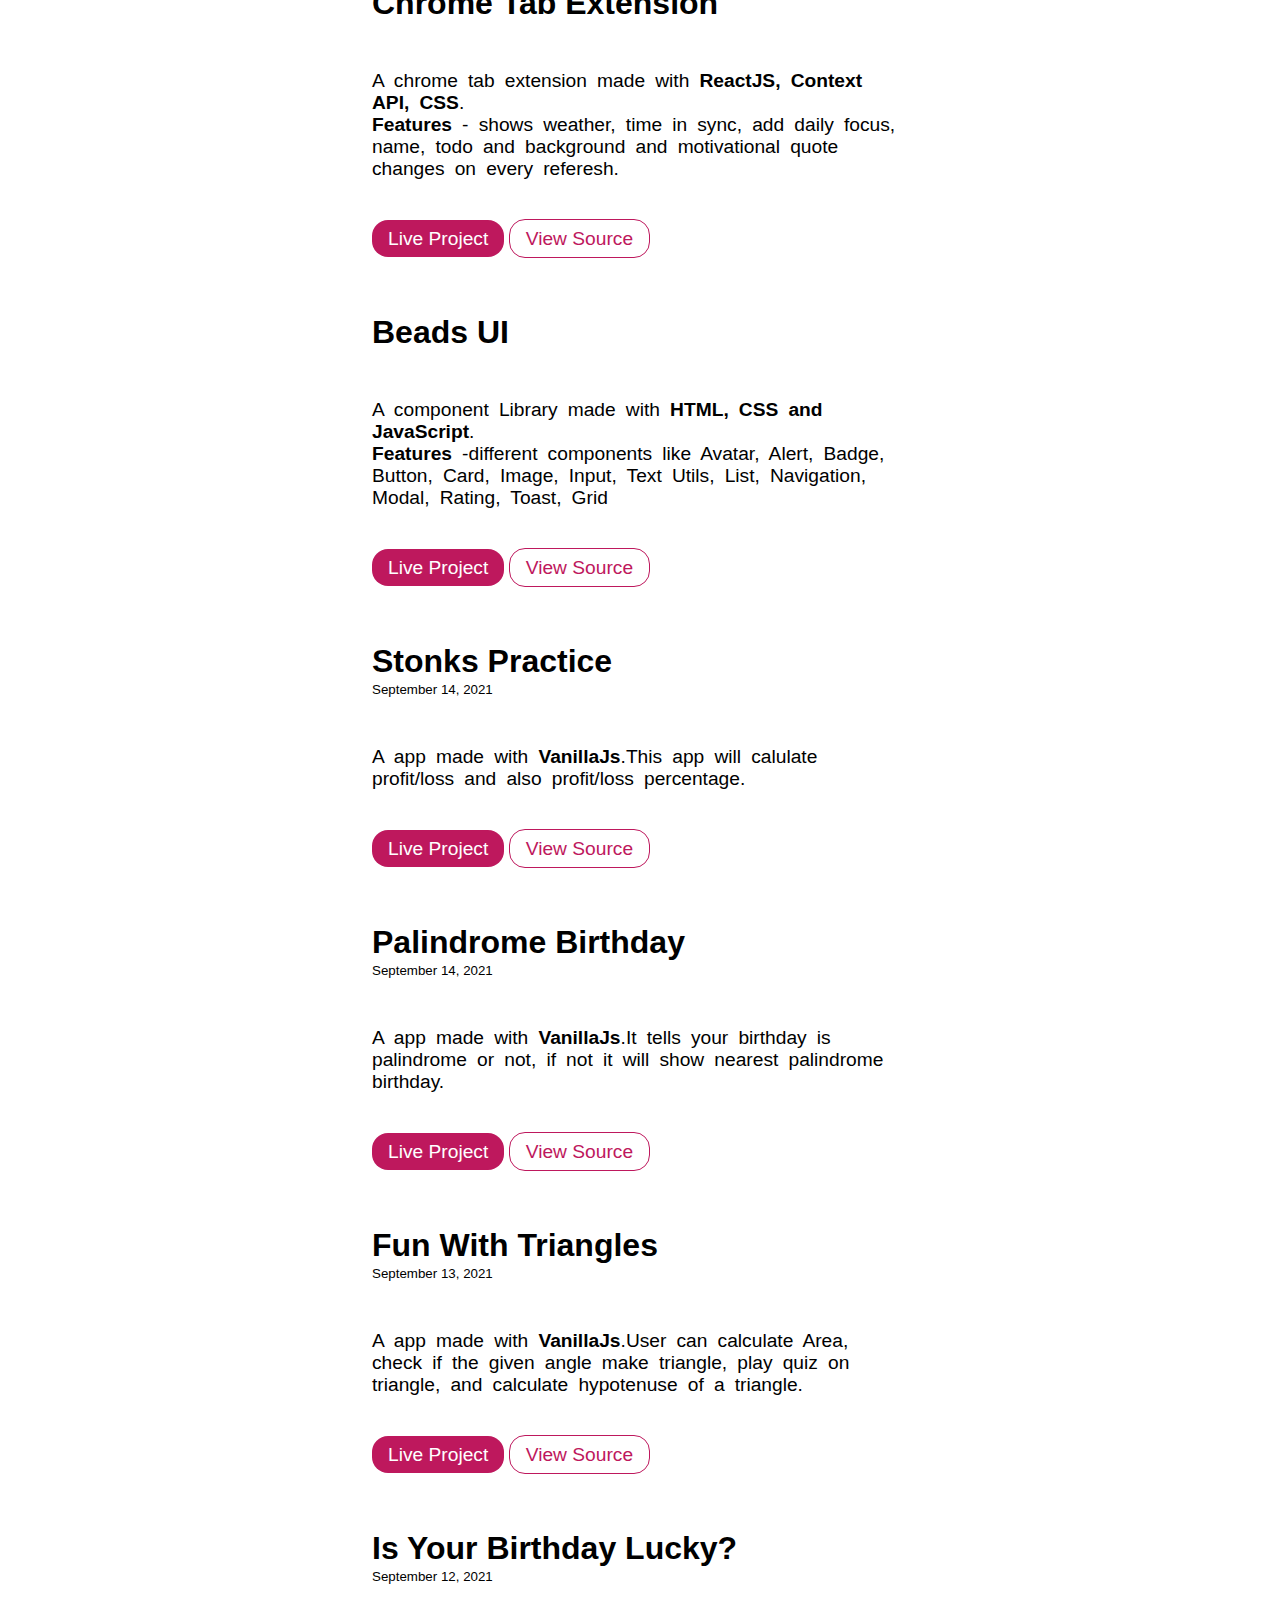
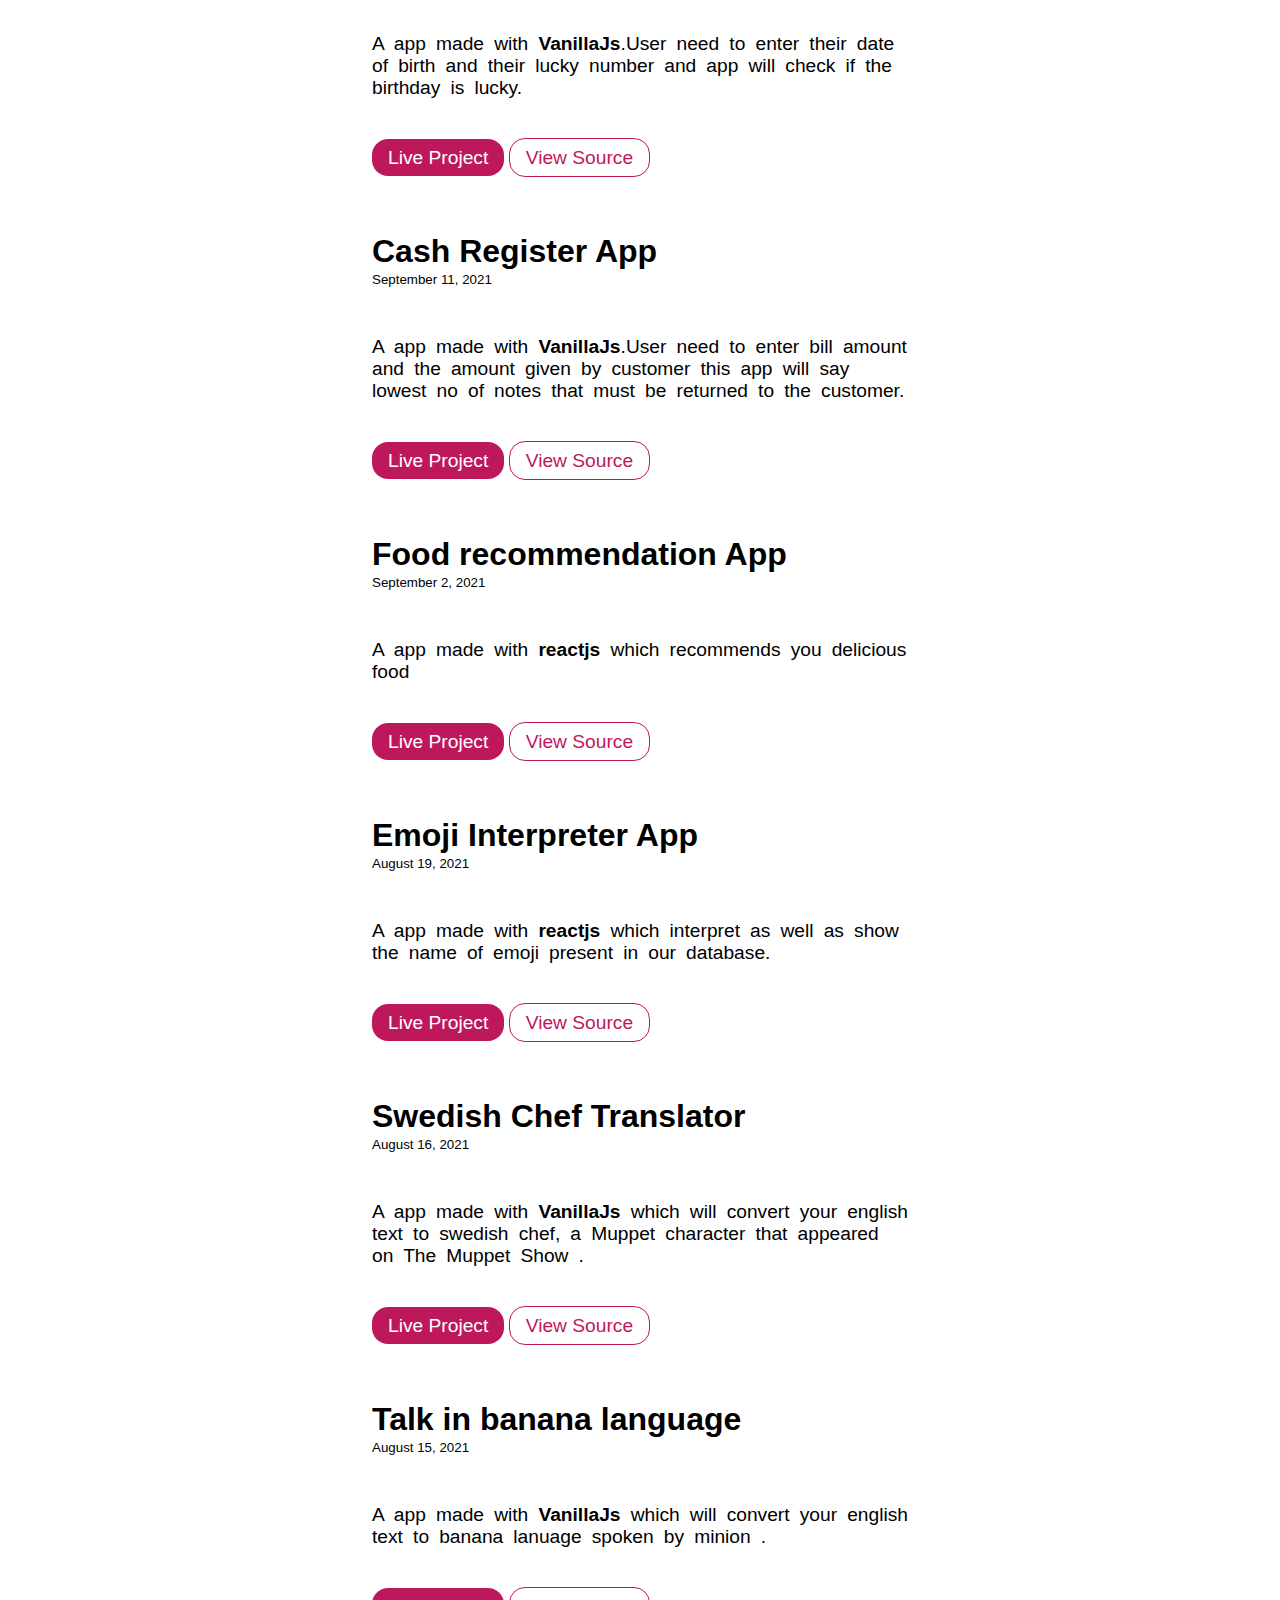
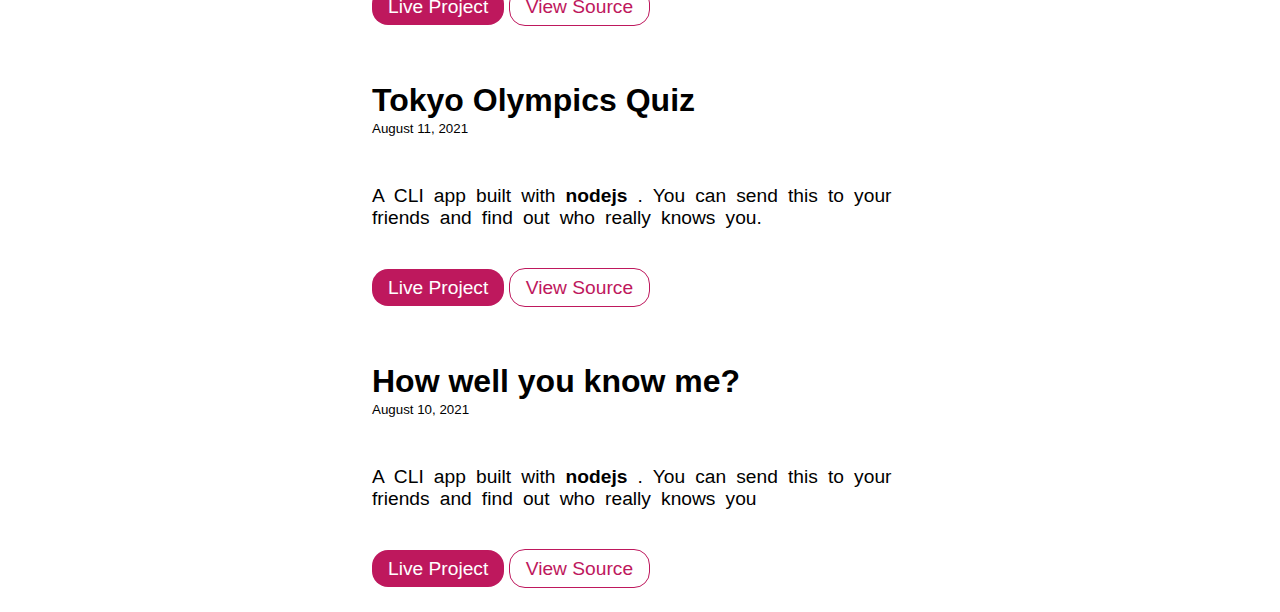
<file: projects.html>
<!DOCTYPE html>
<html lang="en">

<head>
    <meta charset="UTF-8">
    <meta http-equiv="X-UA-Compatible" content="IE=edge">
    <meta name="viewport" content="width=device-width, initial-scale=1.0">
    <title>Projects | Kajal Kumari</title>
    <link rel="stylesheet" href="styles.css">
</head>

<body>
    <nav class="navigation ">

        <div class="nav-brand">IAmDeveloper</div>
        <ul class="list-non-bullet nav-pills ">
            <li class="list-item-inline ">
                <a class="link" href="/">Home</a>
            </li>
            <li class="list-item-inline">
                <a class="link link-active" href="/projects.html">Projects</a>
            </li>
            <li class="list-item-inline ">
                <a class="link" href="/blogs.html">Blogs</a>
            </li>
        </ul>
    </nav>
    <header class="hero">
        
        <h1 class="hero-heading">see my <span class="header-heading-inverted">Codes</span> </h1>
    </header>
    <ul class="list-non-bullet">
        <div class="container container-center padding-md">
            
            <li class="list">
                <h1>Beads and Beyonds</h1>
                
                <p class="margin-up-down">An E-commerce App made with <strong>ReactJs, React-Router, context API</strong>.
                <br />
                <b class="margin-md">Features</b> - Landing Page, Product Listing Page with filters and search using debounce, single product page, Cart Management, Wishlist Management, coupon functionality, Payment Integration,Auth.
             </p>
                  

                        <a target="_blank" class="link link-primary" href="https://beadsandbeyonds.vercel.app/">Live Project</a>
                        <a target="_blank" class="link link-secondary" href="https://github.com/Developers-codz/beadsandbeyonds-react">View Source</a>
                    
            </li>
            </div>
            <div class="container container-center padding-md">
            
                <li class="list">
                    <h1>Share Arts</h1>
                    
                    <p class="margin-up-down">A Social media app made with <strong>ReactJs, React-Router, Redux</strong>.
                    <br />
                    <b class="margin-md">Features</b> - add post, like, bookmark, comment post, edit post, sort post by various filters,follow unfollow uses
                 </p>
                      
    
                            <a target="_blank" class="link link-primary" href="https://share-arts.vercel.app/landing">Live Project</a>
                            <a target="_blank" class="link link-secondary" href="https://github.com/Developers-codz/shareArts">View Source</a>
                        
                </li>
                </div>
                <div class="container container-center padding-md">
            
                    <li class="list">
                        <h1>Notesify</h1>
                        
                        <p class="margin-up-down">A Notes Taking app made with <strong>TypeScript, Redux, Styled-component</strong>.
                        <br />
                        <b class="margin-md">Features</b> - landing page, add notes, edit notes, add labels, tags, background color, auth, archive and move to trash
                     </p>
                          
        
                                <a target="_blank" class="link link-primary" href="https://notesify-app.vercel.app/landing">Live Project</a>
                                <a target="_blank" class="link link-secondary" href="https://github.com/Developers-codz/notesify">View Source</a>
                            
                    </li>
                    </div>
                    <div class="container container-center padding-md">
            
                        <li class="list">
                            <h1>Play Arts</h1>
                            
                            <p class="margin-up-down">A video library app made with <strong>ReactJS, Context API, CSS Modules</strong>.
                            <br />
                            <b class="margin-md">Features</b> - Video listing page, like, add to playlist, watch later and watch history, auth, search and filter by category.
                         </p>
                              
            
                                    <a target="_blank" class="link link-primary" href="https://play-arts.netlify.app/">Live Project</a>
                                    <a target="_blank" class="link link-secondary" href="https://github.com/developers-codz/video-library">View Source</a>
                                
                        </li>
                        </div>
                        <div class="container container-center padding-md">
            
                            <li class="list">
                                <h1>Chrome Tab Extension</h1>
                                
                                <p class="margin-up-down">A chrome tab extension made with <strong>ReactJS, Context API, CSS</strong>.
                                <br />
                                <b class="margin-md">Features</b> - shows weather, time in sync, add daily focus, name, todo and background and motivational quote changes on every referesh.
                             </p>
                                  
                
                                        <a target="_blank" class="link link-primary" href="https://chrome-tab.netlify.app/">Live Project</a>
                                        <a target="_blank" class="link link-secondary" href="https://github.com/developers-codz/chrome-tab-extension">View Source</a>
                                    
                            </li>
                            </div>
                            <div class="container container-center padding-md">
            
                                <li class="list">
                                    <h1>Beads UI</h1>
                                    
                                    <p class="margin-up-down">A component Library made with <strong>HTML, CSS and JavaScript</strong>.
                                    <br />
                                    <b class="margin-md">Features</b> -different components like Avatar, Alert, Badge, Button, Card, Image, Input, Text Utils, List, Navigation, Modal, Rating, Toast, Grid
                                 </p>
                                      
                    
                                            <a target="_blank" class="link link-primary" href="https://beadsui-dev.netlify.app/">Live Project</a>
                                            <a target="_blank" class="link link-secondary" href="https://github.com/developers-codz/beadui">View Source</a>
                                        
                                </li>
                                </div>
        <div class="container container-center padding-md">
            
            <li class="list">
                <h1>Stonks Practice</h1>
                <small>September 14, 2021</small>
                <p class="margin-up-down">A app made with <strong>VanillaJs</strong>.This app will calulate profit/loss and also profit/loss percentage. </p>
                  

                        <a target="_blank" class="link link-primary" href="https://stonks-practice.netlify.app/">Live Project</a>
                        <a target="_blank" class="link link-secondary" href="https://github.com/Developers-codz/stonks-practice">View Source</a>
                    
            </li>
            </div>
        <div class="container container-center padding-md">
            
            <li class="list">
                <h1>Palindrome Birthday</h1>
                <small>September 14, 2021</small>
                <p class="margin-up-down">A app made with <strong>VanillaJs</strong>.It tells your birthday is palindrome or not, if not it will show nearest palindrome birthday. </p>
                  

                        <a target="_blank" class="link link-primary" href="https://isyourbirthdaypalindrome-checker.netlify.app/">Live Project</a>
                        <a target="_blank" class="link link-secondary" href="https://github.com/Developers-codz/palindrome-birthday">View Source</a>
                    
            </li>
            </div>
        <div class="container container-center padding-md">
            
            <li class="list">
                <h1>Fun With Triangles</h1>
                <small>September 13, 2021</small>
                <p class="margin-up-down">A app made with <strong>VanillaJs</strong>.User can calculate Area, check if the given angle make triangle, play quiz on triangle, and calculate hypotenuse of a triangle.  </p>
                  

                        <a target="_blank" class="link link-primary" href="https://fun-wit-triangles.netlify.app">Live Project</a>
                        <a target="_blank" class="link link-secondary" href="https://github.com/Developers-codz/Fun-with-triangle">View Source</a>
                    
            </li>
            </div>
        <div class="container container-center padding-md">
            
            <li class="list">
                <h1>Is Your Birthday Lucky?</h1>
                <small>September 12, 2021</small>
                <p class="margin-up-down">A app made with <strong>VanillaJs</strong>.User need to enter their date of birth and their lucky number and app will check if the birthday is lucky.  </p>
                  

                        <a target="_blank" class="link link-primary" href="https://is-yr-bday-lucky.netlify.app/">Live Project</a>
                        <a target="_blank" class="link link-secondary" href="https://github.com/Developers-codz/Is-Your-Birthday-Lucky-">View Source</a>
                    
            </li>
            </div>
        <div class="container container-center padding-md">
            
            <li class="list">
                <h1>Cash Register App</h1>
                <small>September 11, 2021</small>
                <p class="margin-up-down">A app made with <strong>VanillaJs</strong>.User need to enter bill amount and the amount given by customer this app will say lowest no of notes that must be returned to the customer.  </p>
                  

                        <a target="_blank" class="link link-primary" href="https://mycash-register-app.netlify.app/">Live Project</a>
                        <a target="_blank" class="link link-secondary" href="https://github.com/Developers-codz/Cash_Register-App">View Source</a>
                    
            </li>
            </div>
        <div class="container container-center padding-md">
            
            <li class="list">
                <h1>Food recommendation App</h1>
                <small>September 2, 2021</small>
                <p class="margin-up-down">A app made with <strong>reactjs</strong> which recommends you delicious food </p>
                  

                        <a target="_blank" class="link link-primary" href="https://lgxxo.csb.app/">Live Project</a>
                        <a target="_blank" class="link link-secondary" href="https://github.com/Developers-codz/Food-recommendation-app">View Source</a>
                    
            </li>
            </div>
        <div class="container container-center padding-md">
            
            <li class="list">
                <h1>Emoji Interpreter App</h1>
                <small>August 19, 2021</small>
                <p class="margin-up-down">A app made with <strong>reactjs</strong> which interpret as well as show the name of emoji present in our database.</p>
                  

                        <a target="_blank" class="link link-primary" href="https://k279v.csb.app/">Live Project</a>
                        <a target="_blank" class="link link-secondary" href="https://github.com/Developers-codz/Emoji-interpreter-app">View Source</a>
                    
            </li>
            </div>
        <div class="container container-center padding-md">
            
            <li class="list">
                <h1>Swedish Chef Translator</h1>
                <small>August 16, 2021</small>
                <p class="margin-up-down">A app made with <strong>VanillaJs</strong> which will convert your english text to swedish chef, a  Muppet character that appeared on The Muppet Show .</p>
                  

                        <a target="_blank" class="link link-primary" href="https://swedish-chef-translator.netlify.app/">Live Project</a>
                        <a target="_blank" class="link link-secondary" href="https://github.com/Developers-codz/swedish-chef-translator">View Source</a>
                    
            </li>
            </div>
        <div class="container container-center padding-md">
            
            <li class="list">
                <h1>Talk in banana language</h1>
                <small>August 15, 2021</small>
                <p class="margin-up-down">A app made with <strong>VanillaJs</strong> which will convert your english text to banana lanuage spoken by minion .</p>
                  

                        <a target="_blank" class="link link-primary" href="https://talkbananalang.netlify.app/">Live Project</a>
                        <a target="_blank" class="link link-secondary" href="https://github.com/Developers-codz/Talk_banana_lang">View Source</a>
                    
            </li>
            </div>
            <div class="container container-center padding-md">

                <li class="list ">
                    <h1 >Tokyo Olympics Quiz</h1>
                    <small>August 11, 2021</small>
                    <p class="margin-up-down">A CLI app built with <strong>nodejs</strong> . You can send this to your friends and find out who
                        really knows you.</p>
                      
    
                            <a target="_blank" class="link link-primary" href="https://replit.com/@Kajal3310/OlympicsQuiz?embed=1&output=1">Live Project</a>
                            <a target="_blank" class="link link-secondary" href="https://github.com/Developers-codz/OlympicsQuiz">View Source</a>
                        
                </li>
          
        </div>
        <div class="container container-center padding-md">
            <li class="list">
                <h1>How well you know me?</h1>
                <small>August 10, 2021</small>
                <p class="margin-up-down">A CLI app built with <strong>nodejs</strong> . You can send this to your friends and find out who
                    really knows you</p>
                <a target="_blank" class="link link-primary" href="https://replit.com/@Kajal3310/HowWellYouKnowMe?embed=1&output=1">Live Project</a>
                <a target="_blank" class="link link-secondary" href="https://github.com/Developers-codz/HowWellYouKnowMe">View Source</a>

            </li>
        </div>

    </ul>
</body>

</html>
</file>
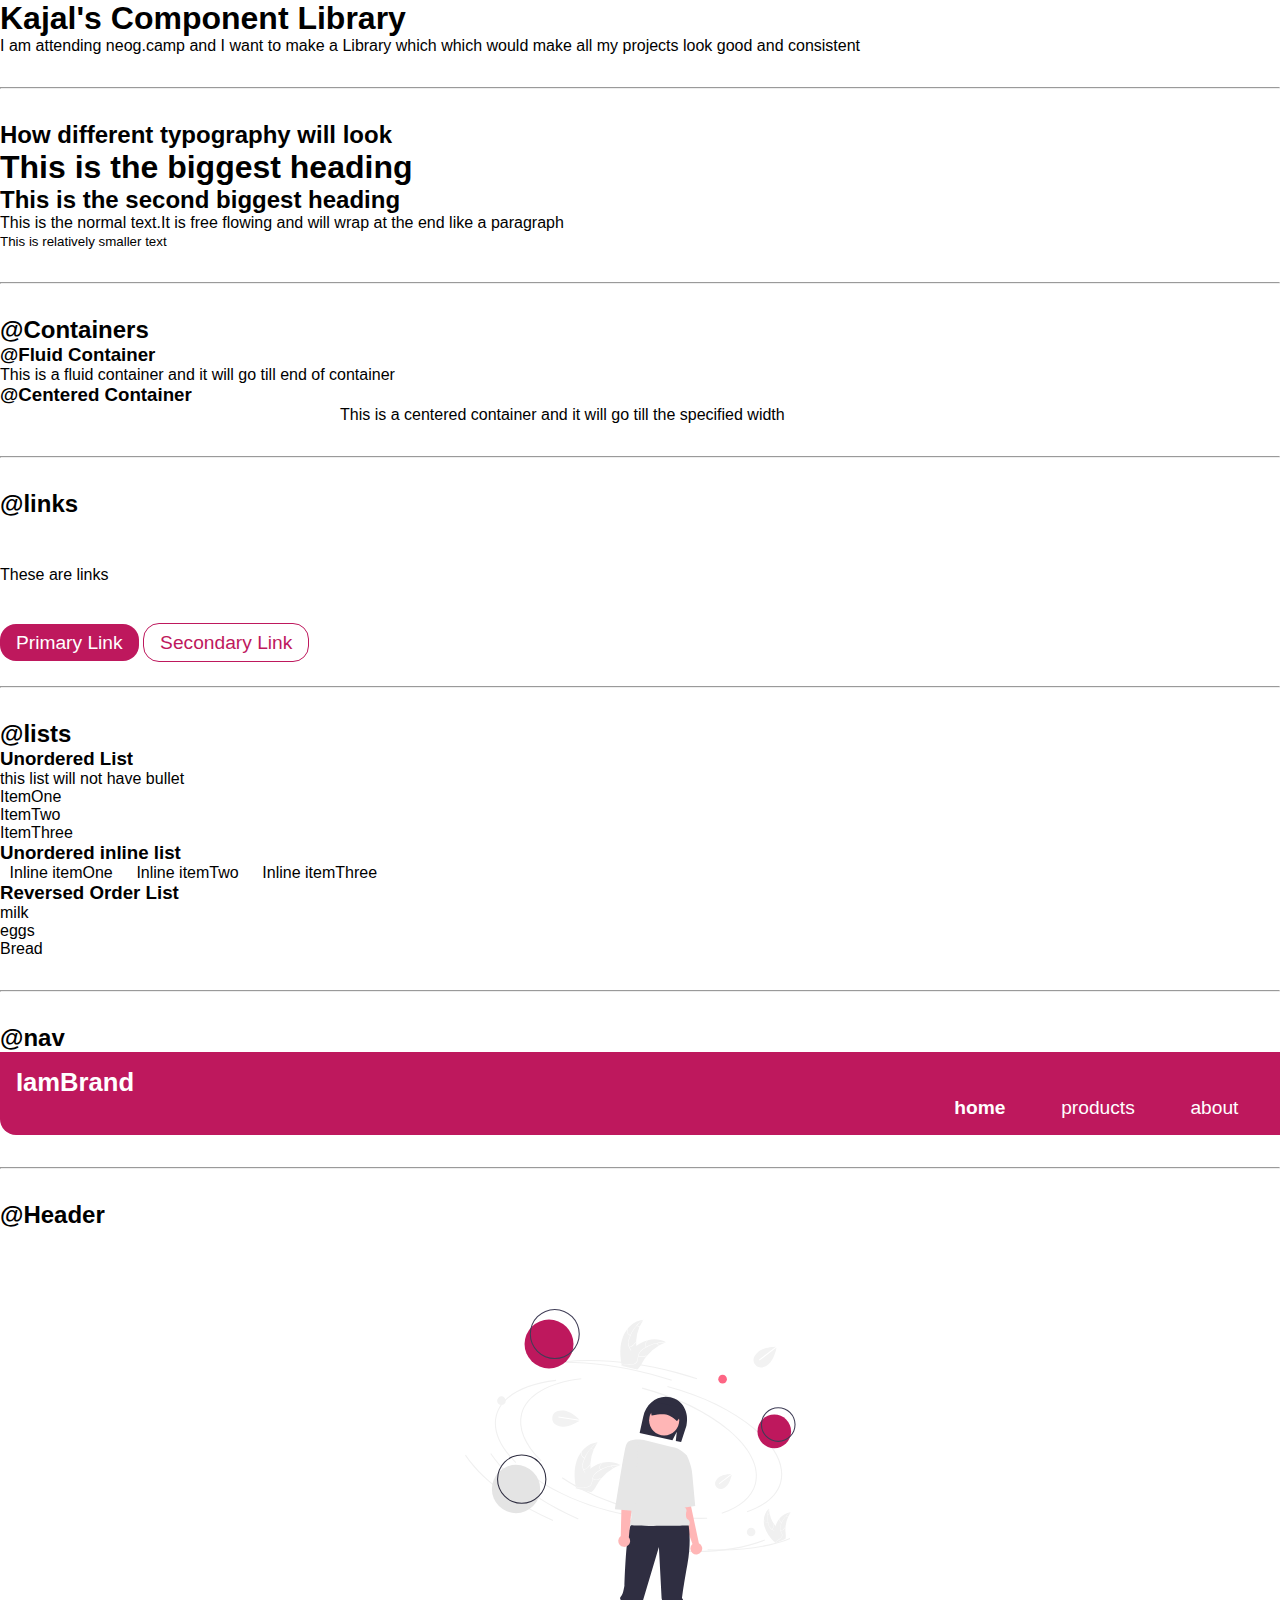
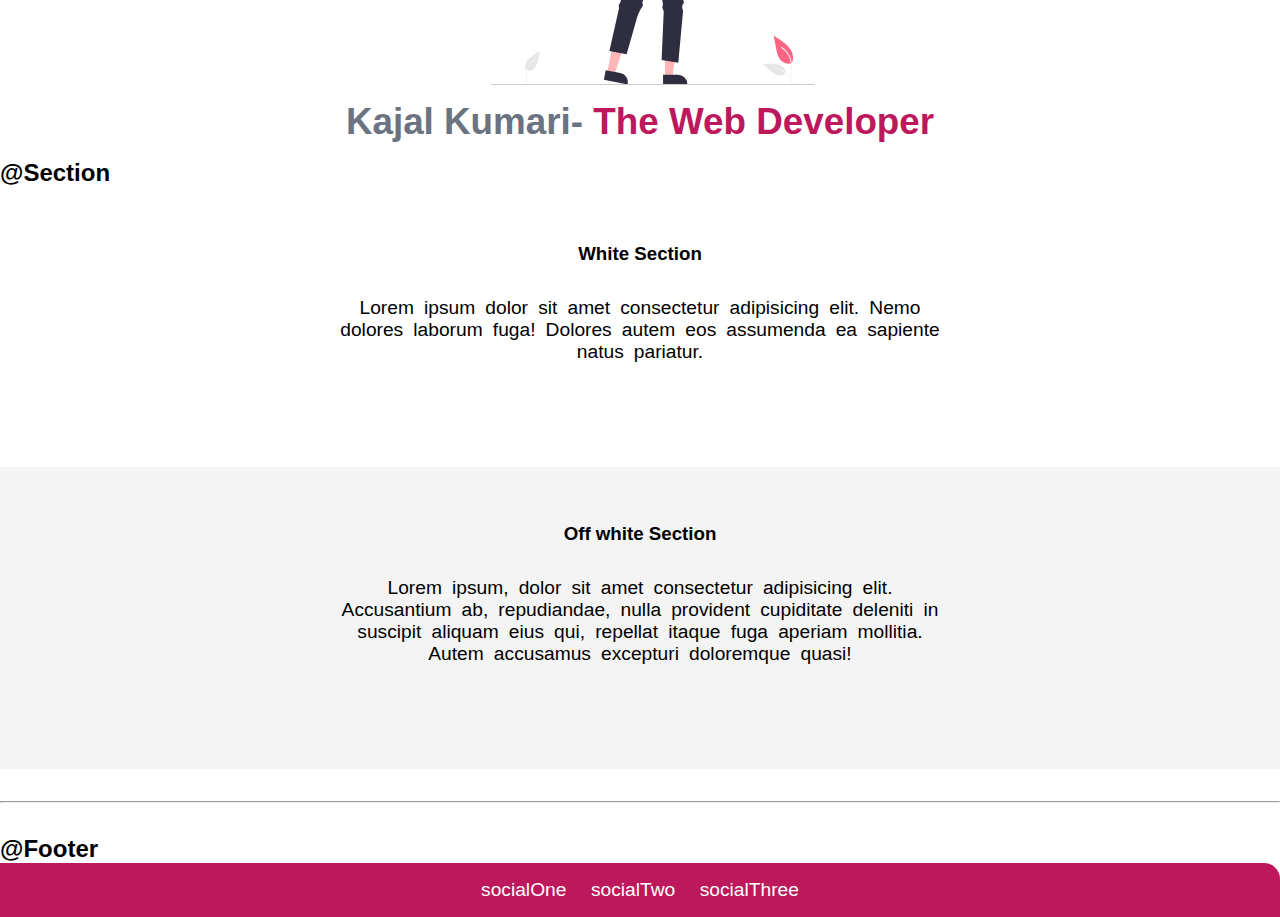
<file: lib/components.html>
<!DOCTYPE html>
<html lang="en">

<head>
    <meta charset="UTF-8">
    <meta http-equiv="X-UA-Compatible" content="IE=edge">
    <meta name="viewport" content="width=device-width, initial-scale=1.0">
    <title>Component Library</title>
    <link rel="stylesheet" href="/styles.css">
</head>

<body>
    <h1>Kajal's Component Library</h1>
    <p>I am attending neog.camp and I want to make a Library which which would make all my projects look good and
        consistent</p>

    <hr />

    <h2>How different typography will look</h2>
    <h1>This is the biggest heading</h1>
    <h2>This is the second biggest heading</h2>
    <p>This is the normal text.It is free flowing and will wrap at the end like a paragraph</p>
    <small>This is relatively smaller text</small>
    <hr />

    <h2>@Containers</h2>
    <h3>@Fluid Container</h3>
    <div class="container-fluid">This is a fluid container and it will go till end of container</div>
    <h3>@Centered Container</h3>
    <div class="container-center">This is a centered container and it will go till the specified width</div>
    <hr />

    <h2>@links</h2>
    <p class="margin-up-down">These are links</p>
    <a href="/" class="link link-primary">Primary Link</a>
    <a href="/" class="link link-secondary">Secondary Link</a>

    <hr>

    <h2>@lists</h2>
    <h3>Unordered List</h3>
    <p>this list will not have bullet</p>
    <ul class="list-non-bullet">
        <li>ItemOne</li>
        <li>ItemTwo</li>
        <li>ItemThree</li>
    </ul>
    <h3>Unordered inline list</h3>
    <ul class="list-non-bullet">
        <li class="list-item-inline">Inline itemOne</li>
        <li class="list-item-inline">Inline itemTwo</li>
        <li class="list-item-inline">Inline itemThree</li>
    </ul>

    <h3>Reversed Order List</h3>
    <ol reversed>
        <li>milk</li>
        <li>eggs</li>
        <li>Bread</li>
    </ol>

    <hr />
    <h2>@nav</h2>
    <nav class="navigation container">

        <div class="nav-brand">IamBrand</div>
        <ul class="list-non-bullet nav-pills ">
            <li class="list-item-inline ">
                <a class="link link-active" href="/">home</a>
            </li>
            <li class="list-item-inline ">
                <a class="link" href="/">products</a>
            </li>
            <li class="list-item-inline ">
                <a class="link" href="/">about</a>
            </li>
        </ul>
    </nav>
    <hr />
    <h2>@Header</h2>
    <header class="hero">
        <img src="\images\heroImg.svg" alt="" class="hero-image">
        <h1 class="hero-heading">Kajal Kumari- <span class="header-heading-inverted">The Web Developer</span> </h1>
    </header>
    <h2>@Section</h2>

    <section class="section ">
        <div class="container container-center">
            <h3>White Section</h3>
            <p>Lorem ipsum dolor sit amet consectetur adipisicing elit. Nemo dolores laborum fuga! Dolores autem eos assumenda ea sapiente natus pariatur. </p>
        </div>
    </section>
    <section class="section ow">
      <div class="container container-center">
        <h3>Off white Section</h3>
        <p>Lorem ipsum, dolor sit amet consectetur adipisicing elit. Accusantium ab, repudiandae, nulla provident cupiditate deleniti in suscipit aliquam eius qui, repellat itaque fuga aperiam mollitia. Autem accusamus excepturi doloremque quasi! </p>
      </div>
    </section>
    <hr />
    <h2>@Footer</h2>
    <footer class="footer-header footer conatiner">
        <ul class="social-links list-non-bullet">
            <li class="link list-item-inline"><a href="/">socialOne</a> </li>
            <li class="link list-item-inline"><a href="/">socialTwo</a> </li>
            <li class="link list-item-inline"><a href="/">socialThree</a> </li>
           
        </ul>
    </footer>

</body>

</html>
</file>
<file: styles.css>
*{
    box-sizing: border-box;
    padding:0px;
    margin:0px;
    
}
body{
    overflow-x: hidden !important;
}

@import url('https://fonts.googleapis.com/css2?family=Poppins:wght@200&display=swap');


@import url('https://fonts.googleapis.com/css2?family=Hahmlet:wght@300&display=swap');

:root {
    --primary-color: #BE185D;
    --dark-gray: #6B7280;
    --off-white:rgb(245, 244, 244);
    --off-dark:black;
}

body {
    /* font-family: 'Hahmlet', serif; */
    font-family: 'Poppins', sans-serif;
}

.container-center {
    margin: auto;
    max-width: 600px;

}

.container {
    margin: 0 rem 40 rem;
}
.container-spread-all{
    margin: 0 px !important;
    padding: 0 px !important;
}

.margin-up-down{
    margin: 3rem 0rem;
}
/* link */
.link {
    text-decoration: none;
    padding: 0.5rem 1rem;
    border-radius: 1rem;
    font-size: larger;
   
    
}

.link-primary {
    background-color: var(--primary-color);
    color: white;

}

.link-secondary {
    border: 1px solid var(--primary-color);
    color: var(--primary-color);
    
}

hr {
    margin: 2rem 0rem;
}
/* spaces */
.padding-md {
    padding: 2rem;
}
.margin-md {
    margin:2rem 0rem;
}
.list  p{
    font-size: larger; 
}


.list-non-bullet {
    list-style: none;
}

.list-item-inline {
    display: inline;
    padding: 0rem 0.6rem;
}

.navigation .nav-brand {
    font-weight: bold;
    font-size: 1.6rem;
}

.navigation {
    background-color: var(--primary-color);
    color: white;
    padding: 1rem ;
    border-bottom-left-radius: 1rem;
   
}

.navigation .link {
    color: white;
}

.navigation .nav-pills {
    text-align: right;
}

.navigation .link-active {
    font-weight: bold;
}


/* header */
.hero {
    padding: 1rem;
    padding-top: 5rem;
}

.hero .hero-image {
    max-width: 350px;
    display: block;
    margin: auto;
}

.hero .hero-heading {
    font-size: 2.3rem;
    color: var(--dark-gray);
    padding-top: 1rem;
    padding-bottom: 0%;
    text-align: center;
}

.hero .hero-heading .header-heading-inverted {
    color: var(--primary-color);
}

/* section */
.section{
    padding:1.5rem;
    padding-bottom: 3.5rem;
    margin-right:0px !important;
   
}
.section h3 {
    text-align: center;
    padding: 2rem;
}
.section p{
    margin-bottom: 3rem;
    font-size: larger;
    text-align: center;
}

.ow{
background-color: var(--off-white);

}

/* footer */
.footer{
    background-color: var(--primary-color);
    padding:1rem 0rem;
    text-align: center;
    border-top-right-radius:1rem ;
    
}
.footer .footer-header{
    color:white;
    font-weight: bold;
    font-size: large;
    margin: 1rem 0rem;
}
.footer .ul{
    padding-inline-start: 0px;
}

.footer .link a{
    color:white;
    text-decoration: none !important;
}



/* blog image */
.blog-image{
    height:300px;
    width:100%;
}
/*Blog Para */
.blog-div{
    margin:auto;
    width:900px;

}
.blog-div p {
    font-size:large;
    font-weight: lighter;
    padding:1rem 0rem;
    color: var(--off-dark);
    line-height: 30px;
}

.list-spaced{
    padding: 0.5rem 0rem;
}
.container-center p{
    word-spacing: 0.3rem;
}

@media only screen and (max-width: 600px) {
    .list-item-inline{
        margin: 0rem 0.2rem;
    }
    .section{
        overflow-wrap: break-word;
        width:100% !important;
    }
    .hero-image {
        max-width: 200px !important;
    }
    .blog-image{
        max-width: 200px !important;
    }
    .link{
        padding:0.5rem !important;
    }
    .navigation{
        padding:1rem 0rem;
        margin:0px;
    }
    .navigation .nav-pills{
        text-align: center;

    }
    .nav-pills{
        font-size: 16px;
        padding-top: 1rem;
    }
    .nav-brand{
        padding-left:
            0.5rem;
        }

        .blog-div {
            margin:auto;
            width: fit-content;
            overflow-wrap: break-word;
        width:100% !important;
        }
    
}
.bold{
font-weight: bold;
}
.italic{
    font-style: italic;
}
.margin-sm-left{
    margin-left: 1rem;
}







/* bem naming convention for css */
/* screen cast mode  */
/* what is root and relative path */
</file>
